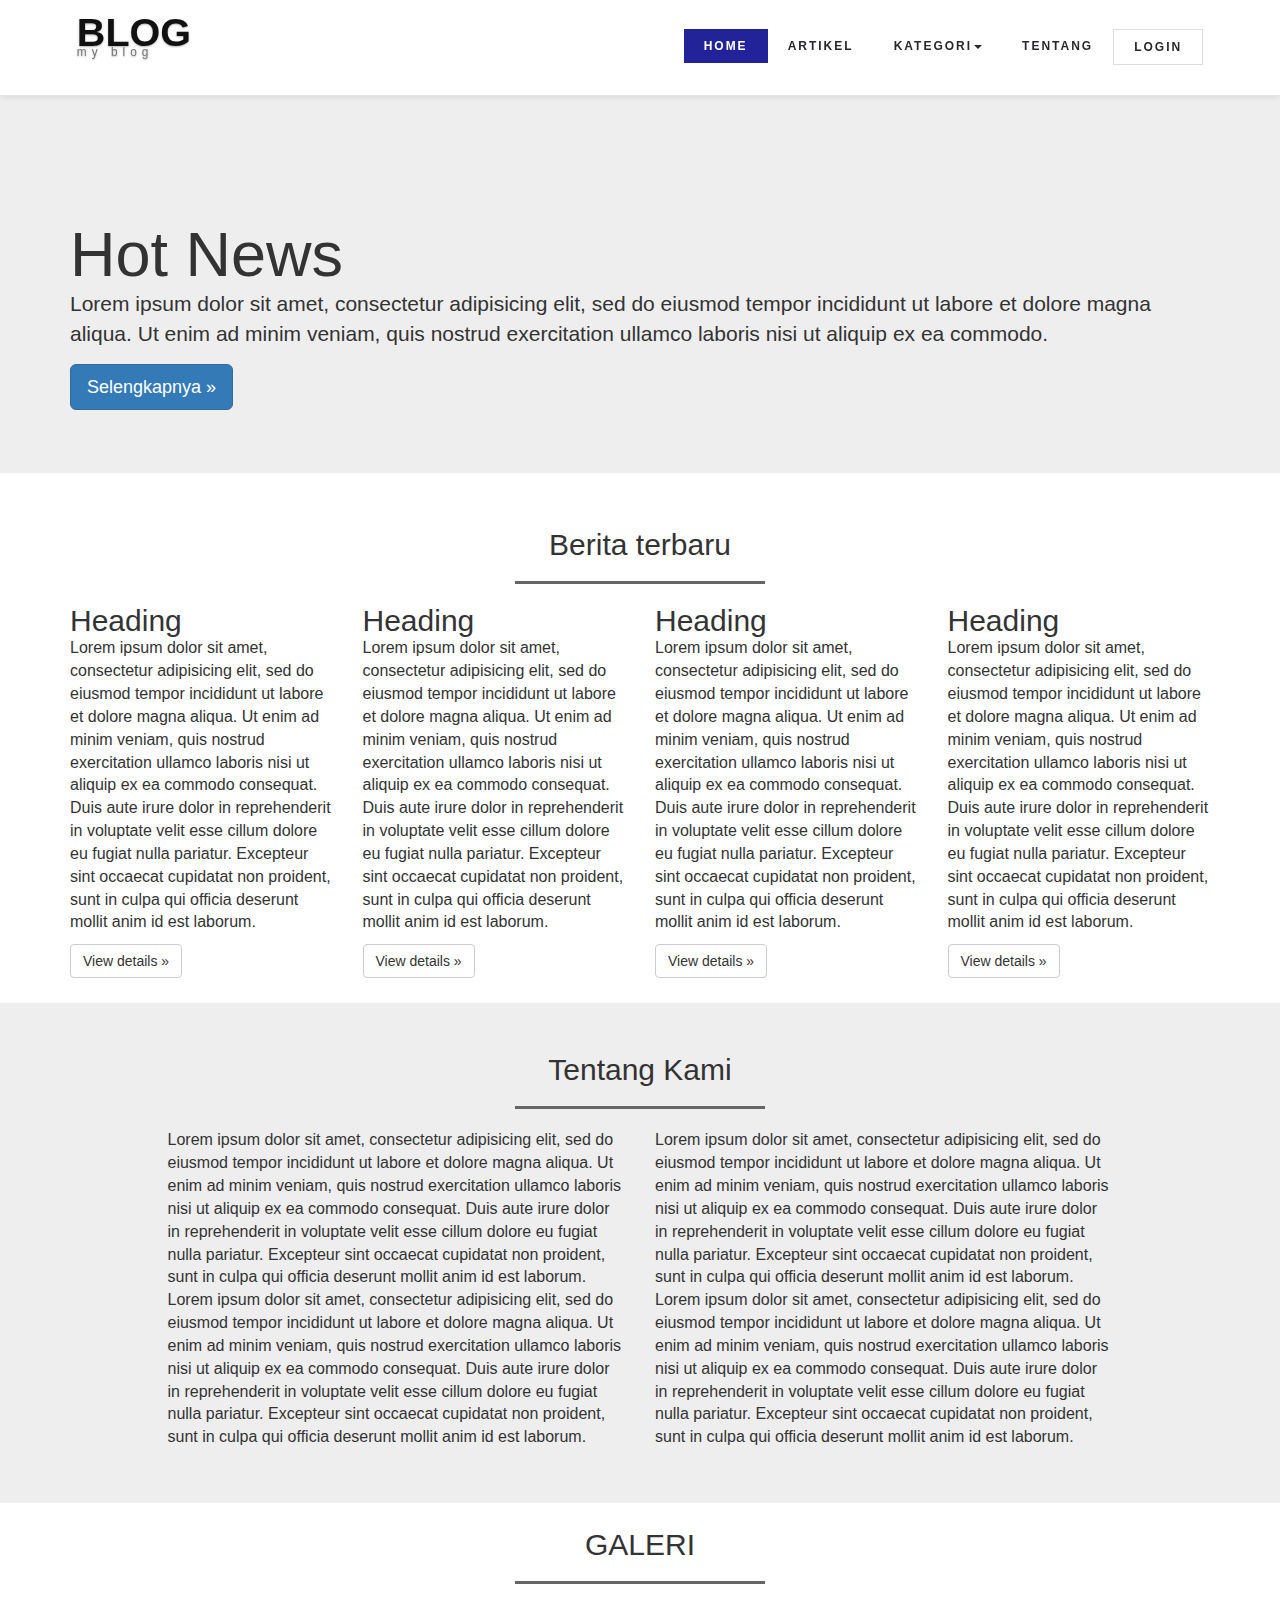
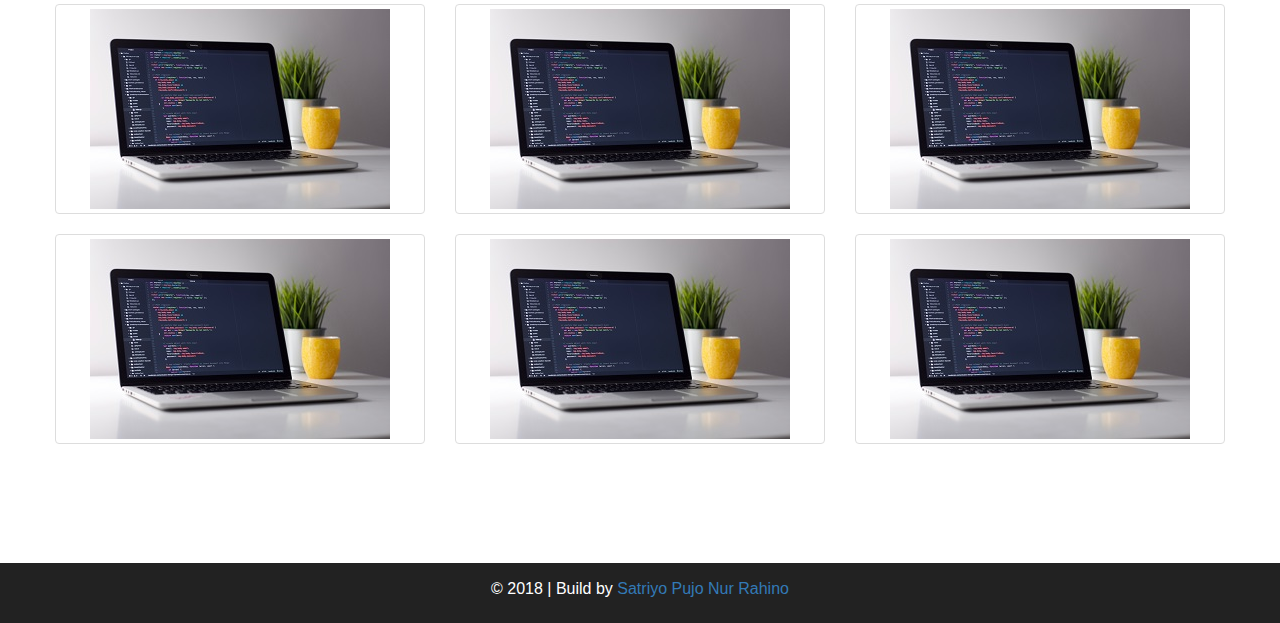
<file: index.html>
<!DOCTYPE html>
<html lang="en">
  <head>
    <meta charset="utf-8">
    <meta http-equiv="X-UA-Compatible" content="IE=edge">
    <meta name="viewport" content="width=device-width, initial-scale=1">
    <!-- The above 3 meta tags *must* come first in the head; any other head content must come *after* these tags -->
    <title>My blogs</title>

    <!-- Bootstrap -->
    <link href="assets/css/bootstrap.min.css" rel="stylesheet">
    <link href="assets/css/style.css" rel="stylesheet">
    <link href="assets/css/jumbotron.css" rel="stylesheet">

    <!-- HTML5 shim and Respond.js for IE8 support of HTML5 elements and media queries -->
    <!-- WARNING: Respond.js doesn't work if you view the page via file:// -->
    <!--[if lt IE 9]>
      <script src="https://oss.maxcdn.com/html5shiv/3.7.3/html5shiv.min.js"></script>
      <script src="https://oss.maxcdn.com/respond/1.4.2/respond.min.js"></script>
    <![endif]-->
  </head>
  <body>



<!-- navigasi -->
		<nav class="navbar navbar-default navbar-fixed-top">
			<div class="nav_top_fx_w3ls_agileinfo">
				<div class="navbar-header">
					<button type="button" class="navbar-toggle collapsed" data-toggle="collapse" data-target="#navbar" aria-expanded="false"
					    aria-controls="navbar">
            <span class="sr-only">Toggle navigation</span>
            <span class="icon-bar"></span>
            <span class="icon-bar"></span>
            <span class="icon-bar"></span>
          </button>
					<div class="logo-w3layouts-agileits">
						<h1> <a class="navbar-brand" href="index.html">BLOG <span class="desc">my blog</span></a></h1>
					</div>
				</div>
				<div id="navbar" class="navbar-collapse collapse">
					<div class="nav_right_top">
						<ul class="nav navbar-nav navbar-right">
							<li><a class="request" href="login.html">Login</a></li>
						</ul>
						<ul class="nav navbar-nav">
							<li class="active"><a href="index.html">Home</a></li>
							<li><a href="berita.html">Artikel</a></li>
							<li class="dropdown">
								<a href="#" class="dropdown-toggle" data-toggle="dropdown" role="button" aria-haspopup="true" aria-expanded="false">kategori<span class="caret"></span></a>
								<ul class="dropdown-menu">
									<li><a href="portfolio.html">Web</a></li>
									<li><a href="404.html">Android</a></li>
								</ul>
							</li>
							<li><a href="about.html">Tentang</a></li>
						</ul>
					</div>
				</div>
			</div>
		</nav>
<!-- akhir navigasi-->



<!-- jumbotron -->
    <div class="jumbotron">
      <div class="container">
        <h1>Hot News</h1>
        <p>Lorem ipsum dolor sit amet, consectetur adipisicing elit, sed do eiusmod
        tempor incididunt ut labore et dolore magna aliqua. Ut enim ad minim veniam,
        quis nostrud exercitation ullamco laboris nisi ut aliquip ex ea commodo.</p>
        <p><a class="btn btn-primary btn-lg" href="#" role="button">Selengkapnya &raquo;</a></p>
      </div>
    </div>
<!-- Akhir jumbotron -->

<!-- Pintasan Berita -->
	<section class="berita" id="berita">
	    <div class="container">
	      <div class="row">
	      	<div class="col-sm-12">
      				<h2 class="text-center">Berita terbaru</h2>
      				<hr>
      		</div>
	        <div class="col-sm-3">
	          <h2>Heading</h2>
	          <p>Lorem ipsum dolor sit amet, consectetur adipisicing elit, sed do eiusmod
	          tempor incididunt ut labore et dolore magna aliqua. Ut enim ad minim veniam,
	          quis nostrud exercitation ullamco laboris nisi ut aliquip ex ea commodo
	          consequat. Duis aute irure dolor in reprehenderit in voluptate velit esse
	          cillum dolore eu fugiat nulla pariatur. Excepteur sint occaecat cupidatat non
	          proident, sunt in culpa qui officia deserunt mollit anim id est laborum. </p>
	          <p><a class="btn btn-default" href="#" role="button">View details &raquo;</a></p>
	        </div>
	        <div class="col-sm-3">
	          <h2>Heading</h2>
	          <p>Lorem ipsum dolor sit amet, consectetur adipisicing elit, sed do eiusmod
	          tempor incididunt ut labore et dolore magna aliqua. Ut enim ad minim veniam,
	          quis nostrud exercitation ullamco laboris nisi ut aliquip ex ea commodo
	          consequat. Duis aute irure dolor in reprehenderit in voluptate velit esse
	          cillum dolore eu fugiat nulla pariatur. Excepteur sint occaecat cupidatat non
	          proident, sunt in culpa qui officia deserunt mollit anim id est laborum.</p>
	          <p><a class="btn btn-default" href="#" role="button">View details &raquo;</a></p>
	       </div>
	        <div class="col-sm-3">
	          <h2>Heading</h2>
	          <p>Lorem ipsum dolor sit amet, consectetur adipisicing elit, sed do eiusmod
	          tempor incididunt ut labore et dolore magna aliqua. Ut enim ad minim veniam,
	          quis nostrud exercitation ullamco laboris nisi ut aliquip ex ea commodo
	          consequat. Duis aute irure dolor in reprehenderit in voluptate velit esse
	          cillum dolore eu fugiat nulla pariatur. Excepteur sint occaecat cupidatat non
	          proident, sunt in culpa qui officia deserunt mollit anim id est laborum.</p>
	          <p><a class="btn btn-default" href="#" role="button">View details &raquo;</a></p>
	        </div>
	         <div class="col-sm-3">
	          <h2>Heading</h2>
	          <p>Lorem ipsum dolor sit amet, consectetur adipisicing elit, sed do eiusmod
	          tempor incididunt ut labore et dolore magna aliqua. Ut enim ad minim veniam,
	          quis nostrud exercitation ullamco laboris nisi ut aliquip ex ea commodo
	          consequat. Duis aute irure dolor in reprehenderit in voluptate velit esse
	          cillum dolore eu fugiat nulla pariatur. Excepteur sint occaecat cupidatat non
	          proident, sunt in culpa qui officia deserunt mollit anim id est laborum. </p>
	          <p><a class="btn btn-default" href="#" role="button">View details &raquo;</a></p>
	        </div>
	      </div>
      </section>
<!-- Akhir Pintasan berita -->

<!-- About -->
      <section class="about" id="about">
      	<div class="container">
      		<div class="row">
      			<div class="col-sm-12">
      				<h2 class="text-center"> Tentang Kami</h2>
      				<hr>
      			</div>
      			<div class="col-sm-5 col-sm-offset-1">
      				Lorem ipsum dolor sit amet, consectetur adipisicing elit, sed do eiusmod
      				tempor incididunt ut labore et dolore magna aliqua. Ut enim ad minim veniam,
      				quis nostrud exercitation ullamco laboris nisi ut aliquip ex ea commodo
      				consequat. Duis aute irure dolor in reprehenderit in voluptate velit esse
      				cillum dolore eu fugiat nulla pariatur. Excepteur sint occaecat cupidatat non
      				proident, sunt in culpa qui officia deserunt mollit anim id est laborum.
      				Lorem ipsum dolor sit amet, consectetur adipisicing elit, sed do eiusmod
      				tempor incididunt ut labore et dolore magna aliqua. Ut enim ad minim veniam,
      				quis nostrud exercitation ullamco laboris nisi ut aliquip ex ea commodo
      				consequat. Duis aute irure dolor in reprehenderit in voluptate velit esse
      				cillum dolore eu fugiat nulla pariatur. Excepteur sint occaecat cupidatat non
      				proident, sunt in culpa qui officia deserunt mollit anim id est laborum.
      			</div>
      			<div class="col-sm-5">
      				Lorem ipsum dolor sit amet, consectetur adipisicing elit, sed do eiusmod
      				tempor incididunt ut labore et dolore magna aliqua. Ut enim ad minim veniam,
      				quis nostrud exercitation ullamco laboris nisi ut aliquip ex ea commodo
      				consequat. Duis aute irure dolor in reprehenderit in voluptate velit esse
      				cillum dolore eu fugiat nulla pariatur. Excepteur sint occaecat cupidatat non
      				proident, sunt in culpa qui officia deserunt mollit anim id est laborum.
      				Lorem ipsum dolor sit amet, consectetur adipisicing elit, sed do eiusmod
      				tempor incididunt ut labore et dolore magna aliqua. Ut enim ad minim veniam,
      				quis nostrud exercitation ullamco laboris nisi ut aliquip ex ea commodo
      				consequat. Duis aute irure dolor in reprehenderit in voluptate velit esse
      				cillum dolore eu fugiat nulla pariatur. Excepteur sint occaecat cupidatat non
      				proident, sunt in culpa qui officia deserunt mollit anim id est laborum.
      			</div>
      		</div>
      	</div>
      </section>
      <!-- akhir about -->


      <!-- thumnails galeri -->
      <section class="galeri" id="galeri">
      	<div class="container">
      		<div class="row">
      			<div class="col-sm-12">
      				<h2 class="text-center">GALERI</h2>
      				<hr>
      			</div>
      			<div class="row">
				  <div class="col-sm-4">
				    <a href="#" class="thumbnail">
				      <img src="assets/img/img1.jpg" alt="...">
				    </a>
				  </div>
				  <div class="col-sm-4">
				    <a href="#" class="thumbnail">
				      <img src="assets/img/img1.jpg" alt="...">
				    </a>
				  </div>
				  <div class="col-sm-4">
				    <a href="#" class="thumbnail">
				      <img src="assets/img/img1.jpg" alt="...">
				    </a>
				  </div>
				  <div class="col-sm-4">
				    <a href="#" class="thumbnail">
				      <img src="assets/img/img1.jpg" alt="...">
				    </a>
				  </div>
				  <div class="col-sm-4">
				    <a href="#" class="thumbnail">
				      <img src="assets/img/img1.jpg" alt="...">
				    </a>
				  </div>
				  <div class="col-sm-4">
				    <a href="#" class="thumbnail">
				      <img src="assets/img/img1.jpg" alt="...">
				    </a>
				  </div>
				 </div>
      		</div>
      	</div>
      </section>
      <!-- akhir thumnails galeri -->

      <!-- footer -->
      <footer>
      	<div class="container text-center">
      		<div class="row">
      			<div class="col-sm-12">
      				<p>&copy; 2018 | Build by <a href=""> Satriyo Pujo Nur Rahino </a></p>
      			</div>
      		</div>
      	</div>
      </footer>
      <!-- akhir footer -->

    <!-- jQuery (necessary for Bootstrap's JavaScript plugins) -->
    <script src="assets/js/jquery-3.3.1.min.js"></script>
    <!-- Include all compiled plugins (below), or include individual files as needed -->
    <script src="assets/js/bootstrap.min.js"></script>
  </body>
</html>
</file>
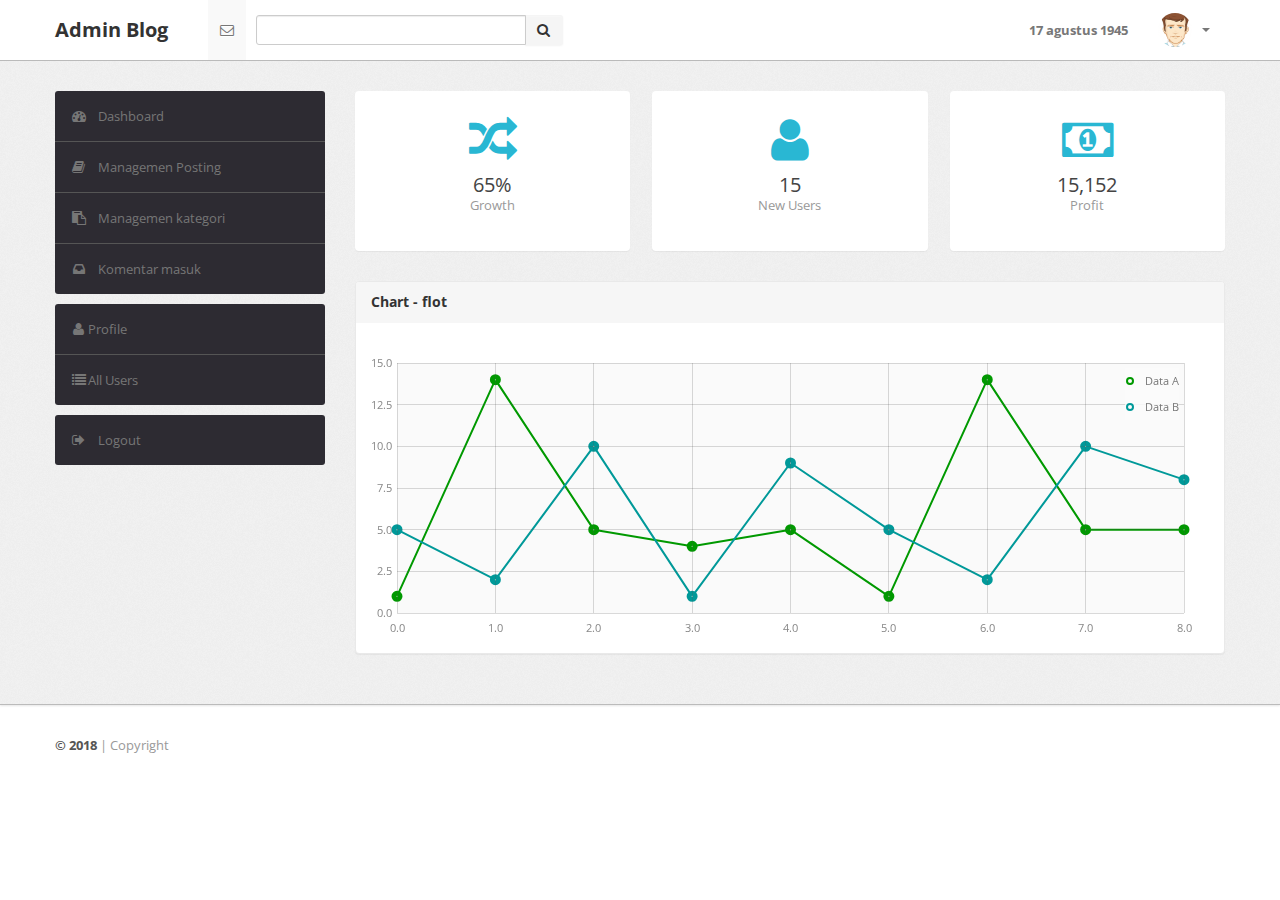
<file: admin/index.html>
﻿<!DOCTYPE html>
<html lang="en">
<head>
    <head>
        <meta http-equiv="Content-Type" content="text/html; charset=utf-8" />
        <meta name="viewport" content="width=device-width, initial-scale=1.0">
        <title>Admin</title>
        <link type="text/css" href="../admin/bootstrap/css/bootstrap.min.css" rel="stylesheet">
        <link type="text/css" href="../admin/bootstrap/css/bootstrap-responsive.min.css" rel="stylesheet">
        <link type="text/css" href="../admin/css/theme.css" rel="stylesheet">
        <link type="text/css" href="../admin/images/icons/css/font-awesome.css" rel="stylesheet">
        <link type="text/css" href='http://fonts.googleapis.com/css?family=Open+Sans:400italic,600italic,400,600'
            rel='stylesheet'>
    </head>
    <body>

        <!-- navigasi -->
        <div class="navbar navbar-fixed-top">
            <div class="navbar-inner">
                <div class="container">
                    <a class="btn btn-navbar" data-toggle="collapse" data-target=".navbar-inverse-collapse">
                        <i class="icon-reorder shaded"></i></a><a class="brand" href="index.html">Admin Blog </a>
                    <div class="nav-collapse collapse navbar-inverse-collapse">
                        <ul class="nav nav-icons">
                            <li class="active"><a href="#"><i class="icon-envelope"></i></a></li>
                        </ul>
                        <form class="navbar-search pull-left input-append" action="#">
                        <input type="text" class="span3">
                        <button class="btn" type="button">
                            <i class="icon-search"></i>
                        </button>
                        </form>
                        <ul class="nav pull-right">
                            <li><a href="#">17 agustus 1945 </a></li>
                            <li class="nav-user dropdown"><a href="#" class="dropdown-toggle" data-toggle="dropdown">
                                <img src="images/user.png" class="nav-avatar" />
                                <b class="caret"></b></a>
                                <ul class="dropdown-menu">
                                    <li><a href="#">Your Profile</a></li>
                                    <li><a href="#">Edit Profile</a></li>
                                    <li><a href="#">Account Settings</a></li>
                                    <li class="divider"></li>
                                    <li><a href="#">Logout</a></li>
                                </ul>
                            </li>
                        </ul>
                    </div>
                </div>
            </div>
        </div>
        <!-- akhir navigasi -->

        <!-- sidebar -->
        <div class="wrapper">
            <div class="container">
                <div class="row">
                    <div class="span3">
                        <div class="sidebar">
                            <ul class="widget widget-menu unstyled">
                                <li class="active"><a href="index.html"><i class="menu-icon icon-dashboard"></i>Dashboard
                                </a></li>
                                <li><a href="posting.html"><i class="menu-icon icon-book"></i>Managemen Posting </a>
                                </li>
                                <li><a href="kategori.html"><i class="menu-icon icon-paste"></i>Managemen kategori</a></li>
                                <li><a href="komentar.html"><i class="menu-icon icon-inbox"></i>Komentar masuk</a></li>
                            </ul>

                            <ul class="widget widget-menu unstyled">
                                <li><a href="profile.html"><i class="icon-user"></i>Profile </a></li>
                                <li><a href="list.html"><i class="icon-list"></i>All Users </a></li>
                            </ul>
                            
                            <ul class="widget widget-menu unstyled">
                                <li><a href="#"><i class="menu-icon icon-signout"></i>Logout </a></li>
                            </ul>
                        </div>
                    </div>
        <!-- akhir sidebar -->


        <!-- widget -->
                    <div class="span9">
                        <div class="content">
                            <div class="btn-controls">
                                <div class="btn-box-row row-fluid">
                                    <a href="#" class="btn-box big span4"><i class=" icon-random"></i><b>65%</b>
                                        <p class="text-muted">
                                            Growth</p>
                                    </a><a href="#" class="btn-box big span4"><i class="icon-user"></i><b>15</b>
                                        <p class="text-muted">
                                            New Users</p>
                                    </a><a href="#" class="btn-box big span4"><i class="icon-money"></i><b>15,152</b>
                                        <p class="text-muted">
                                            Profit</p>
                                    </a>
                                </div>
                                 

                                <div class="module">
                                    <div class="module-head">
                                        <h3>
                                            Chart - flot</h3>
                                    </div>
                                    <div class="module-body">
                                        <div class="chart">
                                            <div id="placeholder" class="graph">
                                            </div>
                                        </div>
                                    </div>
                                </div>
                        
                            </div>
                            
                        </div>
                        
                    </div>
                    <!-- akhir widget -->
                </div>
            </div>
            <!--/.container-->
        </div>
        <!--/.wrapper-->
        <div class="footer">
            <div class="container">
                <b class="copyright">&copy; 2018 </b>| Copyright 
            </div>
        </div>
        <script src="scripts/jquery-1.9.1.min.js" type="text/javascript"></script>
        <script src="scripts/jquery-ui-1.10.1.custom.min.js" type="text/javascript"></script>
        <script src="bootstrap/js/bootstrap.min.js" type="text/javascript"></script>
        <script src="scripts/flot/jquery.flot.js" type="text/javascript"></script>
        <script src="scripts/flot/jquery.flot.resize.js" type="text/javascript"></script>
        <script src="scripts/datatables/jquery.dataTables.js" type="text/javascript"></script>
        <script src="scripts/common.js" type="text/javascript"></script>
      
    </body>
</file>
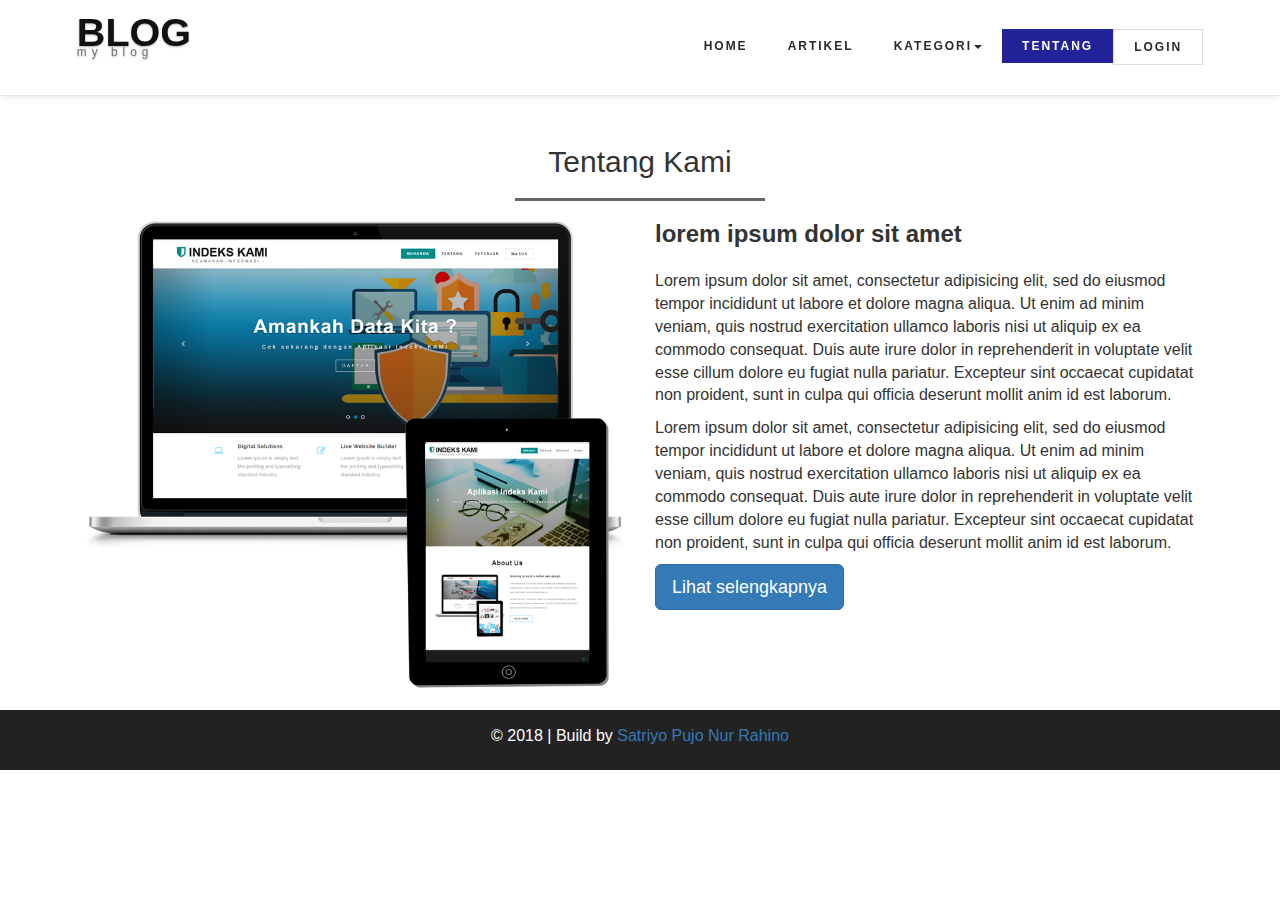
<file: about.html>
<!DOCTYPE html>
<html lang="en">
  <head>
    <meta charset="utf-8">
    <meta http-equiv="X-UA-Compatible" content="IE=edge">
    <meta name="viewport" content="width=device-width, initial-scale=1">
    <!-- The above 3 meta tags *must* come first in the head; any other head content must come *after* these tags -->
    <title>My blogs</title>

    <!-- Bootstrap -->
    <link href="assets/css/bootstrap.min.css" rel="stylesheet">
    <link href="assets/css/style.css" rel="stylesheet">
    <link href="assets/css/jumbotron.css" rel="stylesheet">

    <!-- HTML5 shim and Respond.js for IE8 support of HTML5 elements and media queries -->
    <!-- WARNING: Respond.js doesn't work if you view the page via file:// -->
    <!--[if lt IE 9]>
      <script src="https://oss.maxcdn.com/html5shiv/3.7.3/html5shiv.min.js"></script>
      <script src="https://oss.maxcdn.com/respond/1.4.2/respond.min.js"></script>
    <![endif]-->
  </head>
  <body>

<!-- navigasi -->
		<nav class="navbar navbar-default navbar-fixed-top">
			<div class="nav_top_fx_w3ls_agileinfo">
				<div class="navbar-header">
					<button type="button" class="navbar-toggle collapsed" data-toggle="collapse" data-target="#navbar" aria-expanded="false"
					    aria-controls="navbar">
            <span class="sr-only">Toggle navigation</span>
            <span class="icon-bar"></span>
            <span class="icon-bar"></span>
            <span class="icon-bar"></span>
          </button>
					<div class="logo-w3layouts-agileits">
						<h1> <a class="navbar-brand" href="index.html">BLOG <span class="desc">my blog</span></a></h1>
					</div>
				</div>
				<div id="navbar" class="navbar-collapse collapse">
					<div class="nav_right_top">
						<ul class="nav navbar-nav navbar-right">
							<li><a class="request" href="login.html">Login</a></li>
						</ul>
						<ul class="nav navbar-nav">
							<li><a href="index.html">Home</a></li>
							<li><a href="berita.html">Artikel</a></li>
							<li class="dropdown">
								<a href="#" class="dropdown-toggle" data-toggle="dropdown" role="button" aria-haspopup="true" aria-expanded="false">kategori<span class="caret"></span></a>
								<ul class="dropdown-menu">
									<li><a href="portfolio.html">Web</a></li>
									<li><a href="404.html">Android</a></li>
								</ul>
							</li>
							<li class="active"><a href="about.html">Tentang</a></li>
						</ul>
					</div>
				</div>	
			</div>
		</nav>
	<!-- akhir navigasi-->


	<!-- tentang -->
	<section class="tentang" id="tentang">
		<div class="container">
			<div class="banner_bottom">
				<h2 class="text-center">Tentang Kami</h2>
				<hr>
					<div class="inner_sec_info_wthree_agile">
						<div class="help_full">
							<div class="col-md-6 banner_bottom_grid help">
								<img src="assets/img/ab.png" alt=" " class="img-responsive">
							</div>
							<div class="col-md-6 banner_bottom_left">
								<h3><b>lorem ipsum dolor sit amet</b></h3><br>
								<p>Lorem ipsum dolor sit amet, consectetur adipisicing elit, sed do eiusmod
								tempor incididunt ut labore et dolore magna aliqua. Ut enim ad minim veniam,
								quis nostrud exercitation ullamco laboris nisi ut aliquip ex ea commodo
								consequat. Duis aute irure dolor in reprehenderit in voluptate velit esse
								cillum dolore eu fugiat nulla pariatur. Excepteur sint occaecat cupidatat non
								proident, sunt in culpa qui officia deserunt mollit anim id est laborum.</p>
								<p>Lorem ipsum dolor sit amet, consectetur adipisicing elit, sed do eiusmod
								tempor incididunt ut labore et dolore magna aliqua. Ut enim ad minim veniam,
								quis nostrud exercitation ullamco laboris nisi ut aliquip ex ea commodo
								consequat. Duis aute irure dolor in reprehenderit in voluptate velit esse
								cillum dolore eu fugiat nulla pariatur. Excepteur sint occaecat cupidatat non
								proident, sunt in culpa qui officia deserunt mollit anim id est laborum.</p>
								<div class="ab_button">
									<a class="btn btn-primary btn-lg hvr-underline-from-left" href="indekskami.000webhostapp.com" role="button">Lihat selengkapnya </a>
								</div>
							</div>
							<div class="clearfix"></div>
						</div>
					</div>
				</div>
			</div>
		</section>
	<!--  akhir tentang -->

	<!-- widget -->
	

		</div>
	</section>
	<!-- akhir widget -->

  
    <!-- footer -->
      <footer>
      	<div class="container text-center">
      		<div class="row">
      			<div class="col-sm-12">
      				<p>&copy; 2018 | Build by <a href=""> Satriyo Pujo Nur Rahino </a></p>
      			</div>
      		</div>
      	</div>
      </footer>
    <!-- akhir footer -->

    <!-- jQuery (necessary for Bootstrap's JavaScript plugins) -->
    <script src="assets/js/jquery-3.3.1.min.js"></script>
    <!-- Include all compiled plugins (below), or include individual files as needed -->
    <script src="assets/js/bootstrap.min.js"></script>
  </body>
</html>
</file>
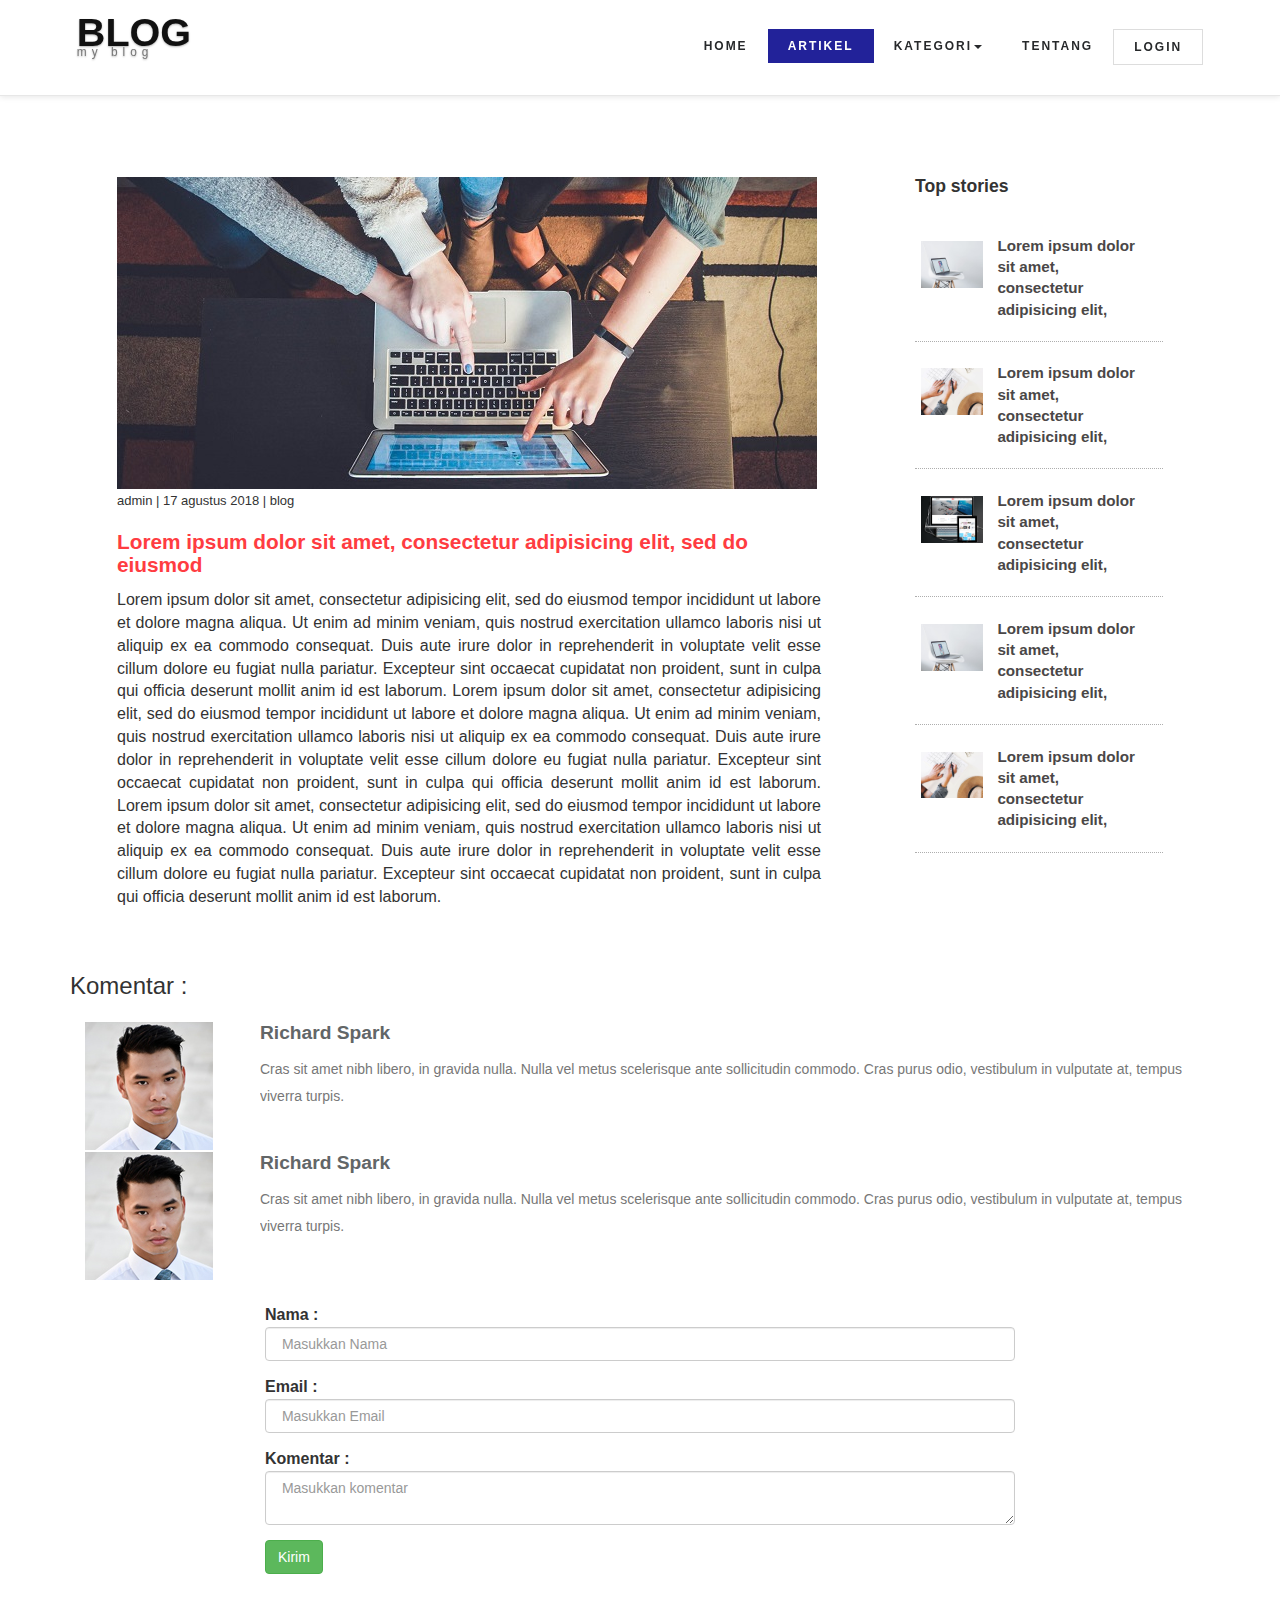
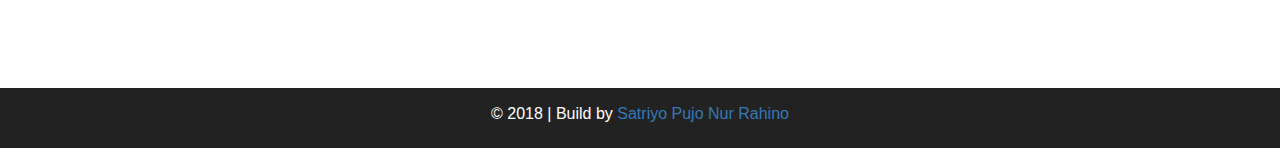
<file: berita.html>
<!DOCTYPE html>
<html lang="en">
  <head>
    <meta charset="utf-8">
    <meta http-equiv="X-UA-Compatible" content="IE=edge">
    <meta name="viewport" content="width=device-width, initial-scale=1">
    <!-- The above 3 meta tags *must* come first in the head; any other head content must come *after* these tags -->
    <title>My blogs</title>

    <!-- Bootstrap -->
    <link href="assets/css/bootstrap.min.css" rel="stylesheet">
    <link href="assets/css/style.css" rel="stylesheet">
    <link href="assets/css/jumbotron.css" rel="stylesheet">

    <!-- HTML5 shim and Respond.js for IE8 support of HTML5 elements and media queries -->
    <!-- WARNING: Respond.js doesn't work if you view the page via file:// -->
    <!--[if lt IE 9]>
      <script src="https://oss.maxcdn.com/html5shiv/3.7.3/html5shiv.min.js"></script>
      <script src="https://oss.maxcdn.com/respond/1.4.2/respond.min.js"></script>
    <![endif]-->
  </head>
  <body>



<!-- navigasi -->
		<nav class="navbar navbar-default navbar-fixed-top">
			<div class="nav_top_fx_w3ls_agileinfo">
				<div class="navbar-header">
					<button type="button" class="navbar-toggle collapsed" data-toggle="collapse" data-target="#navbar" aria-expanded="false"
					    aria-controls="navbar">
            <span class="sr-only">Toggle navigation</span>
            <span class="icon-bar"></span>
            <span class="icon-bar"></span>
            <span class="icon-bar"></span>
          </button>
					<div class="logo-w3layouts-agileits">
						<h1> <a class="navbar-brand" href="index.html">BLOG <span class="desc">my blog</span></a></h1>
					</div>
				</div>
				<div id="navbar" class="navbar-collapse collapse">
					<div class="nav_right_top">
						<ul class="nav navbar-nav navbar-right">
							<li><a class="request" href="login.html">Login</a></li>
						</ul>
						<ul class="nav navbar-nav">
							<li><a href="index.html">Home</a></li>
							<li class="active"><a href="berita.html">Artikel</a></li>
							<li class="dropdown">
								<a href="#" class="dropdown-toggle" data-toggle="dropdown" role="button" aria-haspopup="true" aria-expanded="false">kategori<span class="caret"></span></a>
								<ul class="dropdown-menu">
									<li><a href="portfolio.html">Web</a></li>
									<li><a href="404.html">Android</a></li>
								</ul>
							</li>
							<li><a href="about.html">Tentang</a></li>
						</ul>
					</div>
				</div>	
			</div>
		</nav>
	<!-- akhir navigasi-->


	<!-- isi -->
<section class="berita">
		<div class="banner_bottom">
				<div class="container">
					<div class="col-md-9 technology-left">
						<div class="business">

							<div class=" blog-grid2">
								<img src="assets/img/banner22.jpg" class="img-responsive" alt="">
								<div class="keterangan">
									<h4> admin | 17 agustus 2018 | blog</h4>
								</div>
									<div class="blog-text">
										<h5>Lorem ipsum dolor sit amet, consectetur adipisicing elit, sed do eiusmod</h5>
										
										<p align="justify">Lorem ipsum dolor sit amet, consectetur adipisicing elit, sed do eiusmod
										tempor incididunt ut labore et dolore magna aliqua. Ut enim ad minim veniam,
										quis nostrud exercitation ullamco laboris nisi ut aliquip ex ea commodo
										consequat. Duis aute irure dolor in reprehenderit in voluptate velit esse
										cillum dolore eu fugiat nulla pariatur. Excepteur sint occaecat cupidatat non
										proident, sunt in culpa qui officia deserunt mollit anim id est laborum.

										Lorem ipsum dolor sit amet, consectetur adipisicing elit, sed do eiusmod
										tempor incididunt ut labore et dolore magna aliqua. Ut enim ad minim veniam,
										quis nostrud exercitation ullamco laboris nisi ut aliquip ex ea commodo
										consequat. Duis aute irure dolor in reprehenderit in voluptate velit esse
										cillum dolore eu fugiat nulla pariatur. Excepteur sint occaecat cupidatat non
										proident, sunt in culpa qui officia deserunt mollit anim id est laborum.
										Lorem ipsum dolor sit amet, consectetur adipisicing elit, sed do eiusmod
										tempor incididunt ut labore et dolore magna aliqua. Ut enim ad minim veniam,
										quis nostrud exercitation ullamco laboris nisi ut aliquip ex ea commodo
										consequat. Duis aute irure dolor in reprehenderit in voluptate velit esse
										cillum dolore eu fugiat nulla pariatur. Excepteur sint occaecat cupidatat non
										proident, sunt in culpa qui officia deserunt mollit anim id est laborum.

										</p>
									</div>
							</div>
						</div>
					</div>

	<!-- akhir isi -->


	<!-- nav kanan -->
			<div class="col-md-3 technology-right-1">
				
				<div class="blo-top1">
					<div class="tech-btm">
						<h4>Top stories </h4>
						<div class="blog-grids">
							<div class="blog-grid-left">
								<a href="single.html"><img src="assets/img/g1.jpg" class="img-responsive" alt=""/></a>
							</div>
							<div class="blog-grid-right">

								<h5><a href="single.html">Lorem ipsum dolor sit amet, consectetur adipisicing elit,</a> </h5>
							</div>
							<div class="clearfix"> </div>
						</div>
						<div class="blog-grids">
							<div class="blog-grid-left">
								<a href="single.html"><img src="assets/img/g2.jpg" class="img-responsive" alt=""/></a>
							</div>
							<div class="blog-grid-right">

								<h5><a href="single.html">Lorem ipsum dolor sit amet, consectetur adipisicing elit,</a> </h5>
							</div>
							<div class="clearfix"> </div>
						</div>
						<div class="blog-grids">
							<div class="blog-grid-left">
								<a href="single.html"><img src="assets/img/g3.jpg" class="img-responsive" alt=""/></a>
							</div>
							<div class="blog-grid-right">

								<h5><a href="single.html">Lorem ipsum dolor sit amet, consectetur adipisicing elit,</a> </h5>
							</div>
							<div class="clearfix"> </div>
						</div>
						<div class="blog-grids">
							<div class="blog-grid-left">
								<a href="single.html"><img src="assets/img/g1.jpg" class="img-responsive" alt=""/></a>
							</div>
							<div class="blog-grid-right">

								<h5><a href="single.html">Lorem ipsum dolor sit amet, consectetur adipisicing elit,</a> </h5>
							</div>
							<div class="clearfix"> </div>
						</div>
						<div class="blog-grids">
							<div class="blog-grid-left">
								<a href="single.html"><img src="assets/img/g2.jpg" class="img-responsive" alt=""/></a>
							</div>
							<div class="blog-grid-right">

								<h5><a href="single.html">Lorem ipsum dolor sit amet, consectetur adipisicing elit,</a> </h5>
							</div>
							<div class="clearfix"> </div>
						</div>
						
						
					</div>
				</div>
		</div>
	</div>
	<!-- akhir nav kanan -->
</section>



<section class="komentar">
	<div class="container">
		<div class="row">
			<div class=" col-sm-12">
				<h3>Komentar :</h3>
				<br>
					<div class="col-sm-2">
						<a href="#">
							<img src="assets/img/o1.jpg" alt="">
					    </a>
					</div>
					<div class="media-body">
							<h6 class="media-heading">Richard Spark</h6>
							<p>Cras sit amet nibh libero, in gravida nulla. Nulla vel metus scelerisque ante sollicitudin commodo. Cras purus odio,
							vestibulum in vulputate at, tempus viverra turpis.
							</p>
					</div>


					<div class="col-sm-2">
						<a href="#">
							<img src="assets/img/o1.jpg" alt="">
					    </a>
					</div>
					<div class="media-body">
							<h6 class="media-heading">Richard Spark</h6>
							<p>Cras sit amet nibh libero, in gravida nulla. Nulla vel metus scelerisque ante sollicitudin commodo. Cras purus odio,
							vestibulum in vulputate at, tempus viverra turpis.
							</p>
					</div>
					<br>
			</div>						
		</div>
	
		<div class="row">
			<div class="col-sm-8 col-sm-offset-2 ">
				<form>
					<div class="form-group">
						<label for="nama">Nama :</label>
						<input type="text" id="nama" class="form-control" placeholder=" Masukkan Nama">
					</div>
					<div class="form-group">
						<label for="Email">Email :</label>
						<input type="Email" id="Email" class="form-control" placeholder=" Masukkan Email">
					</div>
					<div class="form-group">
						<label for="Email">Komentar :</label>
						<textarea class="form-control" placeholder=" Masukkan komentar"></textarea>
					</div>
					<input class="btn btn-success" type="submit" value="Kirim">
				</form>
			</div>
		</div>
	</section>
  
    <!-- footer -->
      <footer>
      	<div class="container text-center">
      		<div class="row">
      			<div class="col-sm-12">
      				<p>&copy; 2018 | Build by <a href=""> Satriyo Pujo Nur Rahino </a></p>
      			</div>
      		</div>
      	</div>
      </footer>
    <!-- akhir footer -->

    <!-- jQuery (necessary for Bootstrap's JavaScript plugins) -->
    <script src="assets/js/jquery-3.3.1.min.js"></script>
    <!-- Include all compiled plugins (below), or include individual files as needed -->
    <script src="assets/js/bootstrap.min.js"></script>
  </body>
</html>
</file>
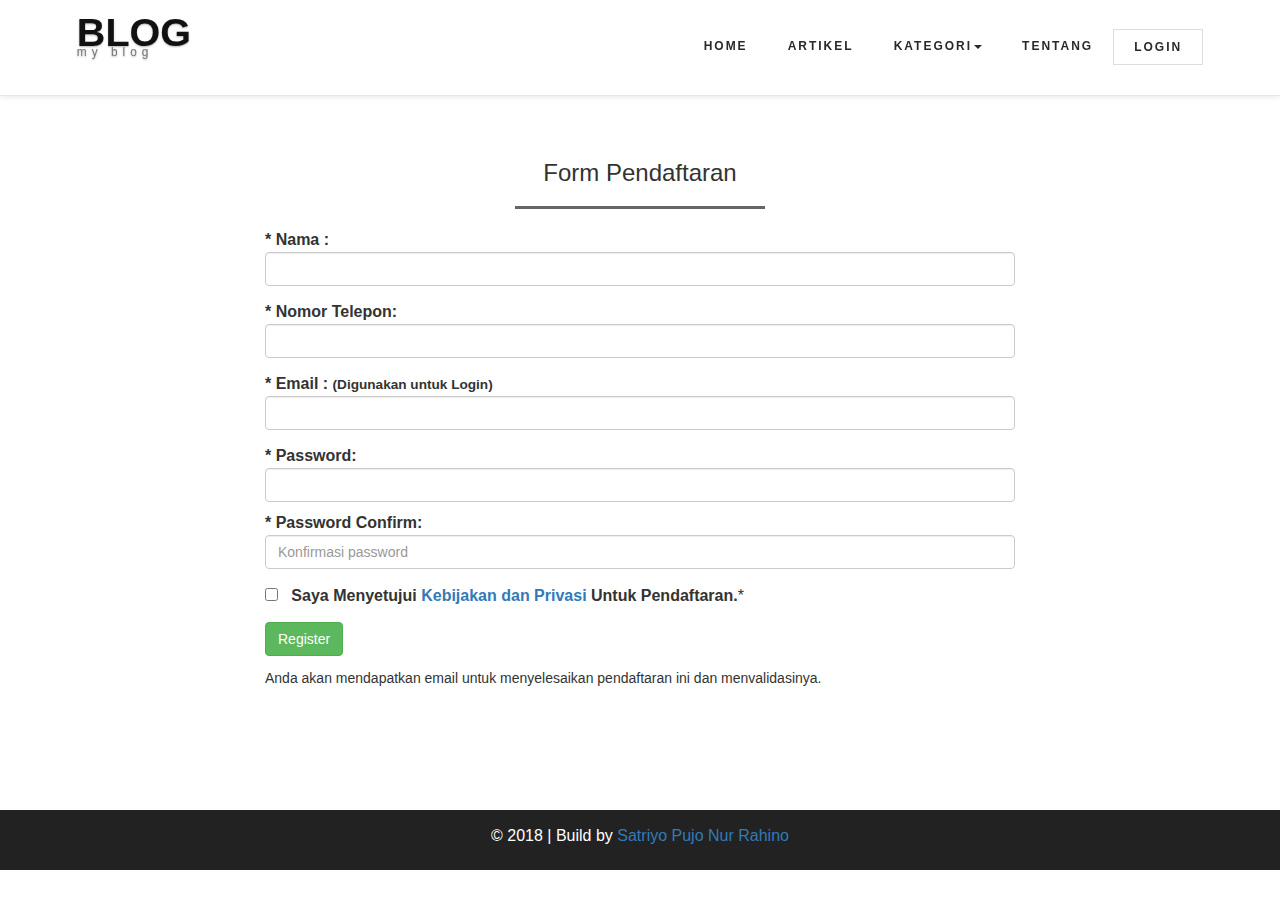
<file: register.html>
<!DOCTYPE html>
<html lang="en">
  <head>
    <meta charset="utf-8">
    <meta http-equiv="X-UA-Compatible" content="IE=edge">
    <meta name="viewport" content="width=device-width, initial-scale=1">
    <!-- The above 3 meta tags *must* come first in the head; any other head content must come *after* these tags -->
    <title>My blogs</title>

    <!-- Bootstrap -->
    <link href="assets/css/bootstrap.min.css" rel="stylesheet">
    <link href="assets/css/style.css" rel="stylesheet">
    <link href="assets/css/jumbotron.css" rel="stylesheet">

    <!-- HTML5 shim and Respond.js for IE8 support of HTML5 elements and media queries -->
    <!-- WARNING: Respond.js doesn't work if you view the page via file:// -->
    <!--[if lt IE 9]>
      <script src="https://oss.maxcdn.com/html5shiv/3.7.3/html5shiv.min.js"></script>
      <script src="https://oss.maxcdn.com/respond/1.4.2/respond.min.js"></script>
    <![endif]-->
  </head>
  <body>



<!-- navigasi -->
		<nav class="navbar navbar-default navbar-fixed-top">
			<div class="nav_top_fx_w3ls_agileinfo">
				<div class="navbar-header">
					<button type="button" class="navbar-toggle collapsed" data-toggle="collapse" data-target="#navbar" aria-expanded="false"
					    aria-controls="navbar">
            <span class="sr-only">Toggle navigation</span>
            <span class="icon-bar"></span>
            <span class="icon-bar"></span>
            <span class="icon-bar"></span>
          </button>
					<div class="logo-w3layouts-agileits">
						<h1> <a class="navbar-brand" href="index.html">BLOG <span class="desc">my blog</span></a></h1>
					</div>
				</div>
				<div id="navbar" class="navbar-collapse collapse">
					<div class="nav_right_top">
						<ul class="nav navbar-nav navbar-right">
							<li><a class="request" href="login.html">Login</a></li>
						</ul>
						<ul class="nav navbar-nav">
							<li><a href="index.html">Home</a></li>
							<li><a href="berita.html">Artikel</a></li>
							<li class="dropdown">
								<a href="#" class="dropdown-toggle" data-toggle="dropdown" role="button" aria-haspopup="true" aria-expanded="false">kategori<span class="caret"></span></a>
								<ul class="dropdown-menu">
									<li><a href="portfolio.html">Web</a></li>
									<li><a href="404.html">Android</a></li>
								</ul>
							</li>
							<li><a href="about.html">Tentang</a></li>
						</ul>
					</div>
				</div>	
			</div>
		</nav>
	<!-- akhir navigasi-->



	<!-- form -->
	<!-- /inner_content -->
	<div class="register">
		<div class="container">
			<div class="row">
        		<div class="col-sm-8 col-sm-offset-2 ">
  
		            <form action="" method="post" role="form" id="fileForm">

		            <div class="text-center">
						<h3>Form Pendaftaran</h3>
						<hr>
					</div>
				
					<div class="form-group">    
		                    <label for="instansi"><span class="req">* </span> Nama : </label>
		                    <input class="form-control" type="text" name="instansi" required /> 
		                    <div id="errFirst"></div>    
		            </div>          

		            <div class="form-group">
		                    <label for="phonenumber"><span class="req">* </span> Nomor Telepon: </label>
		                    <input required type="text" name="telp" id="phone" class="form-control phone" maxlength="12" onkeyup="validatephone(this);" > 
		            </div>

		            <div class="form-group">
		                    <label for="email"><span class="req">* </span> Email : <small> (Digunakan untuk Login) </small></label> 
		                     <input type="email" name="email" id="email" class="form-control" onchange="email_validate(this.value);"/>  
		                     <span id="email_result"></span> 
		            </div>
	           
		            <div class="form-group">
		                <label for="password"><span class="req">* </span> Password: </label>
		                    <input required name="password" type="password" class="form-control inputpass" minlength="4" maxlength="30"  id="pass1" /> </p>

		                <label for="password"><span class="req">* </span> Password Confirm: </label>
		                    <input required name="password" type="password" class="form-control inputpass" minlength="4" maxlength="30" placeholder="Konfirmasi password"  id="pass2" onkeyup="checkPass(); return false;" />
		                        <span id="confirmMessage" class="confirmMessage"></span>
		            </div>
	            

		            <div class="form-group">
		            
		                <input type="hidden" value="" name="dateregistered">
		                <input type="hidden" value="0" name="activate" />

		                <input type="checkbox" required name="terms" onchange="this.setCustomValidity(validity.valueMissing ? 'Please indicate that you accept the Terms and Conditions' : '');" id="field_terms">   <label for="terms">Saya Menyetujui <a href="terms.php" title="You may read our terms and conditions by clicking on this link">Kebijakan dan Privasi</a> Untuk Pendaftaran.</label><span class="req">* </span>
		            </div>

		            <div class="form-group">
		                <input class="btn btn-success" type="submit" name="submit_reg" value="Register">
		            </div>
	                      <h5>Anda akan mendapatkan email untuk menyelesaikan pendaftaran ini dan menvalidasinya. </h5>	 

	            </form>
      
        	</div>
		  </div>
		</div>
	</div>
	<!-- akhir form -->
	

  
    <!-- footer -->
      <footer>
      	<div class="container text-center">
      		<div class="row">
      			<div class="col-sm-12">
      				<p>&copy; 2018 | Build by <a href=""> Satriyo Pujo Nur Rahino </a></p>
      			</div>
      		</div>
      	</div>
      </footer>
    <!-- akhir footer -->

    <!-- jQuery (necessary for Bootstrap's JavaScript plugins) -->
    <script src="assets/js/jquery-3.3.1.min.js"></script>
    <!-- Include all compiled plugins (below), or include individual files as needed -->
    <script src="assets/js/bootstrap.min.js"></script>

    <script type="text/javascript">
    function checkPass()
      {
          //Store the password field objects into variables ...
          var pass1 = document.getElementById('pass1');
          var pass2 = document.getElementById('pass2');
          //Store the Confimation Message Object ...
          var message = document.getElementById('confirmMessage');
          //Set the colors we will be using ...
          var goodColor = "#66cc66";
          var badColor = "#ff6666";
          //Compare the values in the password field 
          //and the confirmation field
          if(pass1.value == pass2.value){
              //The passwords match. 
              //Set the color to the good color and inform
              //the user that they have entered the correct password 
              pass2.style.backgroundColor = goodColor;
              message.style.color = goodColor;
              message.innerHTML = "Password benar"
          }else{
              //The passwords do not match.
              //Set the color to the bad color and
              //notify the user.
              pass2.style.backgroundColor = badColor;
              message.style.color = badColor;
              message.innerHTML = "Password tidak sama!"
          }
      } 

    function validatephone(phone) 
    {
        var maintainplus = '';
        var numval = phone.value
        if ( numval.charAt(0)=='+' )
        {
            var maintainplus = '';
        }
        curphonevar = numval.replace(/[\\A-Za-z!"£$%^&\,*+_={};:'@#~,.Š\/<>?|`¬\]\[]/g,'');
        phone.value = maintainplus + curphonevar;
        var maintainplus = '';
        phone.focus;
    }
    // validates text only
    function Validate(txt) {
        txt.value = txt.value.replace(/[^a-zA-Z-'\n\r.]+/g, '');
    }
    // validate email
    function email_validate(email)
    {
    var regMail = /^([_a-zA-Z0-9-]+)(\.[_a-zA-Z0-9-]+)*@([a-zA-Z0-9-]+\.)+([a-zA-Z]{2,3})$/;

        if(regMail.test(email) == false)
        {
        document.getElementById("status").innerHTML    = "<span class='warning'>Alamat Email Tidak Valid</span>";
        }
        else
        {
        document.getElementById("status").innerHTML = "<span class='valid'>Alamat Email Valid</span>";  
        }
    }

  </script>

  <script type="text/javascript">
            window.onload = function () {
                document.getElementById("pass1").onchange = validatePassword;
                document.getElementById("pass2").onchange = validatePassword;
            }
            function validatePassword(){
                var pass2=document.getElementById("pass2").value;
                var pass1=document.getElementById("pass1").value;
                if(pass1!=pass2)
                    document.getElementById("pass2").setCustomValidity("Password Tidak Sama, Coba Lagi");
                else
                    document.getElementById("pass2").setCustomValidity('');
            }
        </script>
  </body>
</html>
</file>
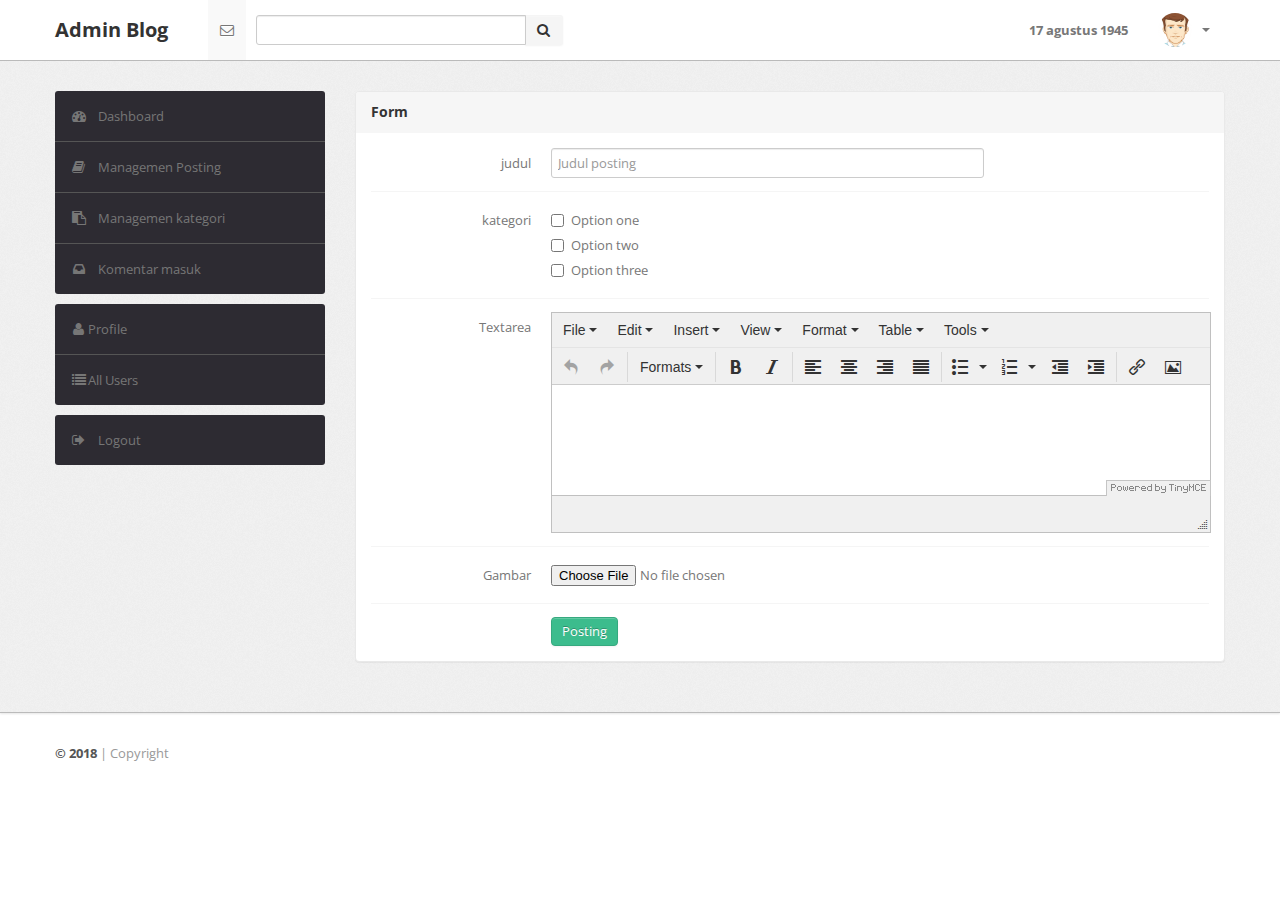
<file: admin/form.html>
<!DOCTYPE html>
<html lang="en">
<head>
    <head>
        <meta http-equiv="Content-Type" content="text/html; charset=utf-8" />
        <meta name="viewport" content="width=device-width, initial-scale=1.0">
        <title>Admin</title>
        <link type="text/css" href="bootstrap/css/bootstrap.min.css" rel="stylesheet">
        <link type="text/css" href="bootstrap/css/bootstrap-responsive.min.css" rel="stylesheet">
        <link type="text/css" href="css/theme.css" rel="stylesheet">
        <link type="text/css" href="images/icons/css/font-awesome.css" rel="stylesheet">
        <link type="text/css" href='http://fonts.googleapis.com/css?family=Open+Sans:400italic,600italic,400,600'
            rel='stylesheet'>
    </head>
    <body>

        <!-- navigasi -->
        <div class="navbar navbar-fixed-top">
            <div class="navbar-inner">
                <div class="container">
                    <a class="btn btn-navbar" data-toggle="collapse" data-target=".navbar-inverse-collapse">
                        <i class="icon-reorder shaded"></i></a><a class="brand" href="index.html">Admin Blog </a>
                    <div class="nav-collapse collapse navbar-inverse-collapse">
                        <ul class="nav nav-icons">
                            <li class="active"><a href="#"><i class="icon-envelope"></i></a></li>
                        </ul>
                        <form class="navbar-search pull-left input-append" action="#">
                        <input type="text" class="span3">
                        <button class="btn" type="button">
                            <i class="icon-search"></i>
                        </button>
                        </form>
                        <ul class="nav pull-right">
                            <li><a href="#">17 agustus 1945 </a></li>
                            <li class="nav-user dropdown"><a href="#" class="dropdown-toggle" data-toggle="dropdown">
                                <img src="images/user.png" class="nav-avatar" />
                                <b class="caret"></b></a>
                                <ul class="dropdown-menu">
                                    <li><a href="#">Your Profile</a></li>
                                    <li><a href="#">Edit Profile</a></li>
                                    <li><a href="#">Account Settings</a></li>
                                    <li class="divider"></li>
                                    <li><a href="#">Logout</a></li>
                                </ul>
                            </li>
                        </ul>
                    </div>
                </div>
            </div>
        </div>
        <!-- akhir navigasi -->

        <!-- sidebar -->
        <div class="wrapper">
            <div class="container">
                <div class="row">
                    <div class="span3">
                        <div class="sidebar">
                            <ul class="widget widget-menu unstyled">
                                <li class="active"><a href="index.html"><i class="menu-icon icon-dashboard"></i>Dashboard
                                </a></li>
                                <li><a href="posting.html"><i class="menu-icon icon-book"></i>Managemen Posting </a>
                                </li>
                                <li><a href="kategori.html"><i class="menu-icon icon-paste"></i>Managemen kategori</a></li>
                                <li><a href="komentar.html"><i class="menu-icon icon-inbox"></i>Komentar masuk</a></li>
                            </ul>

                            <ul class="widget widget-menu unstyled">
                                <li><a href="profile.html"><i class="icon-user"></i>Profile </a></li>
                                <li><a href="list.html"><i class="icon-list"></i>All Users </a></li>
                            </ul>
                            
                            <ul class="widget widget-menu unstyled">
                                <li><a href="#"><i class="menu-icon icon-signout"></i>Logout </a></li>
                            </ul>
                        </div>
                    </div>
        <!-- akhir sidebar -->


        <!-- form -->
                    <div class="span9">
                        <div class="content">

                        <div class="module">
                            <div class="module-head">
                                <h3>Form</h3>
                            </div>
                            <div class="module-body">


                                    <form class="form-horizontal row-fluid">
                                        <div class="control-group">
                                            <label class="control-label" for="basicinput">judul</label>
                                            <div class="controls">
                                                <input type="text" id="basicinput" placeholder="Judul posting" class="span8">
                                            </div>
                                        </div>

                                        <div class="control-group">
                                            <label class="control-label">kategori</label>
                                            <div class="controls">
                                                <label class="checkbox">
                                                    <input type="checkbox" value="">
                                                    Option one
                                                </label>
                                                <label class="checkbox">
                                                    <input type="checkbox" value="">
                                                    Option two
                                                </label>
                                                <label class="checkbox">
                                                    <input type="checkbox" value="">
                                                    Option three
                                                </label>
                                            </div>
                                        </div>


                                        <div class="control-group">
                                            <label class="control-label" for="basicinput">Textarea</label>
                                            <div class="controls">
                                                <textarea class="span8" rows="5"></textarea>
                                            </div>
                                        </div>

                                         <div class="control-group">
                                            <label class="control-label" for="basicinput">Gambar</label>
                                            <div class="controls">
                                                <input type="file" name="gambar">
                                            </div>
                                        </div>

                                        <div class="control-group">
                                            <div class="controls">
                                                <button type="submit" class="btn btn-success">Posting</button>
                                            </div>
                                        </div>
                                    </form>
                            </div>
                        </div>
                    </div>
                </div>
                </div>
            </div>
            <!--/.container-->
        </div>
        <!--/.wrapper-->
        <div class="footer">
            <div class="container">
                <b class="copyright">&copy; 2018 </b>| Copyright 
            </div>
        </div>
        <script src="scripts/jquery-1.9.1.min.js" type="text/javascript"></script>
        <script src="scripts/jquery-ui-1.10.1.custom.min.js" type="text/javascript"></script>
        <script src="bootstrap/js/bootstrap.min.js" type="text/javascript"></script>
        <script src="scripts/flot/jquery.flot.js" type="text/javascript"></script>
        <script src="scripts/flot/jquery.flot.resize.js" type="text/javascript"></script>
        <script src="scripts/datatables/jquery.dataTables.js" type="text/javascript"></script>
        <script src="scripts/common.js" type="text/javascript"></script>
        <script src="tinymce/js/tinymce/tinymce.min.js"></script>
        <script type="text/javascript">
        tinymce.init({
            selector: "textarea",
            plugins: [
                "advlist autolink lists link image charmap print preview anchor",
                "searchreplace visualblocks code fullscreen",
                "insertdatetime media table contextmenu paste"
            ],
            toolbar: "insertfile undo redo | styleselect | bold italic | alignleft aligncenter alignright alignjustify | bullist numlist outdent indent | link image"
        });
        </script>
    </body>
</file>
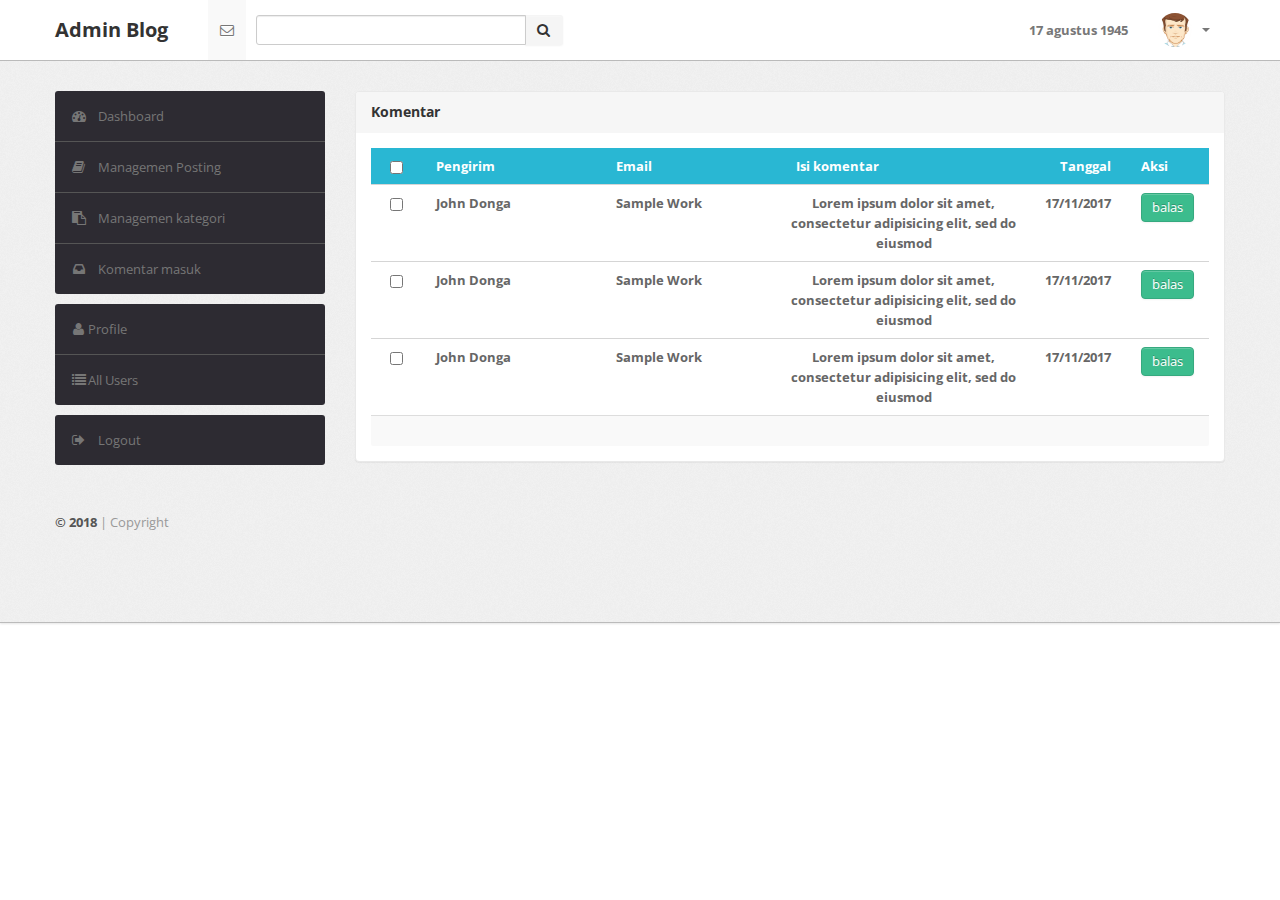
<file: admin/komentar.html>
<!DOCTYPE html>
<html lang="en">
<head>
    <head>
        <meta http-equiv="Content-Type" content="text/html; charset=utf-8" />
        <meta name="viewport" content="width=device-width, initial-scale=1.0">
        <title>Admin</title>
        <link type="text/css" href="../admin/bootstrap/css/bootstrap.min.css" rel="stylesheet">
        <link type="text/css" href="../admin/bootstrap/css/bootstrap-responsive.min.css" rel="stylesheet">
        <link type="text/css" href="../admin/css/theme.css" rel="stylesheet">
        <link type="text/css" href="../admin/images/icons/css/font-awesome.css" rel="stylesheet">
        <link type="text/css" href='http://fonts.googleapis.com/css?family=Open+Sans:400italic,600italic,400,600'
            rel='stylesheet'>
    </head>
    <body>

        <!-- navigasi -->
        <div class="navbar navbar-fixed-top">
            <div class="navbar-inner">
                <div class="container">
                    <a class="btn btn-navbar" data-toggle="collapse" data-target=".navbar-inverse-collapse">
                        <i class="icon-reorder shaded"></i></a><a class="brand" href="index.html">Admin Blog </a>
                    <div class="nav-collapse collapse navbar-inverse-collapse">
                        <ul class="nav nav-icons">
                            <li class="active"><a href="#"><i class="icon-envelope"></i></a></li>
                        </ul>
                        <form class="navbar-search pull-left input-append" action="#">
                        <input type="text" class="span3">
                        <button class="btn" type="button">
                            <i class="icon-search"></i>
                        </button>
                        </form>
                        <ul class="nav pull-right">
                            <li><a href="#">17 agustus 1945 </a></li>
                            <li class="nav-user dropdown"><a href="#" class="dropdown-toggle" data-toggle="dropdown">
                                <img src="images/user.png" class="nav-avatar" />
                                <b class="caret"></b></a>
                                <ul class="dropdown-menu">
                                    <li><a href="#">Your Profile</a></li>
                                    <li><a href="#">Edit Profile</a></li>
                                    <li><a href="#">Account Settings</a></li>
                                    <li class="divider"></li>
                                    <li><a href="#">Logout</a></li>
                                </ul>
                            </li>
                        </ul>
                    </div>
                </div>
            </div>
        </div>
        <!-- akhir navigasi -->

        <!-- sidebar -->
        <div class="wrapper">
            <div class="container">
                <div class="row">
                    <div class="span3">
                        <div class="sidebar">
                            <ul class="widget widget-menu unstyled">
                                <li class="active"><a href="index.html"><i class="menu-icon icon-dashboard"></i>Dashboard
                                </a></li>
                                <li><a href="posting.html"><i class="menu-icon icon-book"></i>Managemen Posting </a>
                                </li>
                                <li><a href="kategori.html"><i class="menu-icon icon-paste"></i>Managemen kategori</a></li>
                                <li><a href="komentar.html"><i class="menu-icon icon-inbox"></i>Komentar masuk</a></li>
                            </ul>

                            <ul class="widget widget-menu unstyled">
                                <li><a href="profile.html"><i class="icon-user"></i>Profile </a></li>
                                <li><a href="list.html"><i class="icon-list"></i>All Users </a></li>
                            </ul>
                            
                            <ul class="widget widget-menu unstyled">
                                <li><a href="#"><i class="menu-icon icon-signout"></i>Logout </a></li>
                            </ul>
                        </div>
                    </div>
        <!-- akhir sidebar -->

        <div class="span9">
                        <div class="content">
                            <div class="module message">
                                <div class="module-head">
                                    <h3>
                                        Komentar</h3>
                                </div>
                                <div class="module-option clearfix">
                                    <div class="pull-left">
                                        
                                    </div>
                                <div class="module-body table">
                                    <table class="table table-message ">
                                        <tbody>
                                            <tr class="heading">
                                                <td class="cell-check">
                                                    <input type="checkbox" class="inbox-checkbox">
                                                </td>
                                                <td class="cell-author hidden-phone hidden-tablet">
                                                    Pengirim
                                                </td>
                                                <td class="cell-author hidden-phone hidden-tablet">
                                                    Email
                                                </td>
                                                <td class="cell-title">
                                                    Isi komentar
                                                </td>
                                                <td class="cell-time align-right">
                                                    Tanggal
                                                </td>
                                                <td class="">Aksi</td>
                                            </tr>
                                            <tr class="unread">
                                                <td class="cell-check">
                                                    <input type="checkbox" class="inbox-checkbox">
                                                </td>
                                                <td class="cell-author hidden-phone hidden-tablet">
                                                    John Donga
                                                </td>
                                                <td class="cell-title">
                                                    Sample Work
                                                </td>
                                                <td class="cell-icon hidden-phone hidden-tablet">
                                                    Lorem ipsum dolor sit amet, consectetur adipisicing elit, sed do eiusmod
                                                </td>
                                                <td class="cell-time align-right">
                                                    17/11/2017
                                                </td>
                                                <td><button class="btn btn-success align-right">balas</button></td>
                                            </tr>
                                            <tr class="unread">
                                                <td class="cell-check">
                                                    <input type="checkbox" class="inbox-checkbox">
                                                </td>
                                                <td class="cell-author hidden-phone hidden-tablet">
                                                    John Donga
                                                </td>
                                                <td class="cell-title">
                                                    Sample Work
                                                </td>
                                                <td class="cell-icon hidden-phone hidden-tablet">
                                                    Lorem ipsum dolor sit amet, consectetur adipisicing elit, sed do eiusmod
                                                </td>
                                                <td class="cell-time align-right">
                                                    17/11/2017
                                                </td>
                                                <td><button class="btn btn-success align-right">balas</button></td>
                                            </tr>
                                            <tr class="unread">
                                                <td class="cell-check">
                                                    <input type="checkbox" class="inbox-checkbox">
                                                </td>
                                                <td class="cell-author hidden-phone hidden-tablet">
                                                    John Donga
                                                </td>
                                                <td class="cell-title">
                                                    Sample Work
                                                </td>
                                                <td class="cell-icon hidden-phone hidden-tablet">
                                                    Lorem ipsum dolor sit amet, consectetur adipisicing elit, sed do eiusmod
                                                </td>
                                                <td class="cell-time align-right">
                                                    17/11/2017
                                                </td>
                                                <td><button class="btn btn-success align-right">balas</button></td>
                                            </tr>
                                            </tr>
                                        </tbody>
                                    </table>
                                </div>
                                <div class="module-foot">
                                </div>
                            </div>
                        </div>
                        <!--/.content-->
                    </div>
                    <!--/.span9-->
                </div>
            </div>
            <!--/.container-->
        </div>
        
        <!--/.wrapper-->
        <div class="footer">
            <div class="container">
                <b class="copyright">&copy; 2018 </b>| Copyright 
            </div>
        </div>
        <script src="scripts/jquery-1.9.1.min.js" type="text/javascript"></script>
        <script src="scripts/jquery-ui-1.10.1.custom.min.js" type="text/javascript"></script>
        <script src="bootstrap/js/bootstrap.min.js" type="text/javascript"></script>
        <script src="scripts/flot/jquery.flot.js" type="text/javascript"></script>
        <script src="scripts/flot/jquery.flot.resize.js" type="text/javascript"></script>
        <script src="scripts/datatables/jquery.dataTables.js" type="text/javascript"></script>
        <script src="scripts/common.js" type="text/javascript"></script>
      
    </body>
</file>
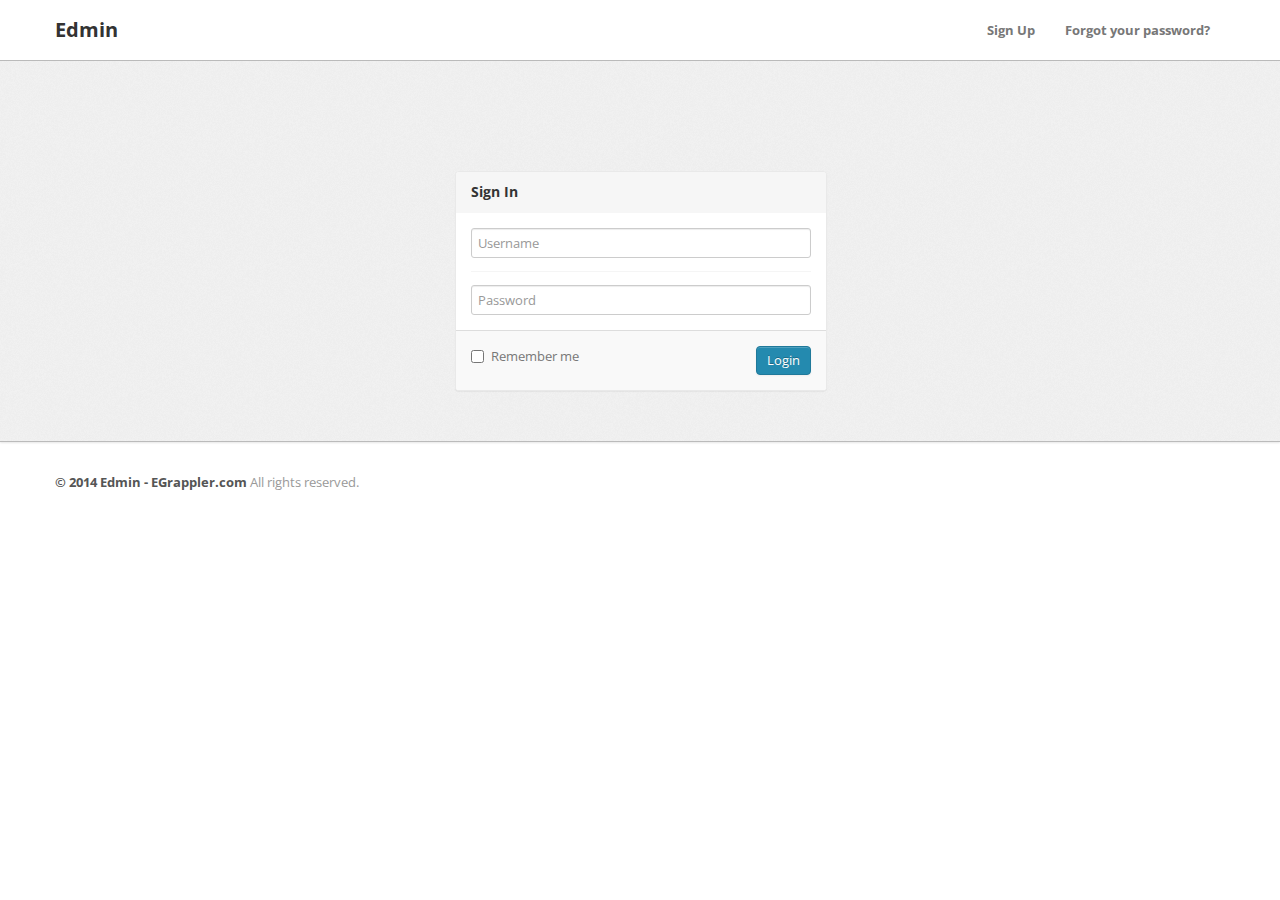
<file: admin/other-login.html>
﻿<!DOCTYPE html>
<html lang="en">
<head>
	<meta http-equiv="Content-Type" content="text/html; charset=utf-8" />
	<meta name="viewport" content="width=device-width, initial-scale=1.0">
	<title>Edmin</title>
	<link type="text/css" href="bootstrap/css/bootstrap.min.css" rel="stylesheet">
	<link type="text/css" href="bootstrap/css/bootstrap-responsive.min.css" rel="stylesheet">
	<link type="text/css" href="css/theme.css" rel="stylesheet">
	<link type="text/css" href="images/icons/css/font-awesome.css" rel="stylesheet">
	<link type="text/css" href='http://fonts.googleapis.com/css?family=Open+Sans:400italic,600italic,400,600' rel='stylesheet'>
</head>
<body>

	<div class="navbar navbar-fixed-top">
		<div class="navbar-inner">
			<div class="container">
				<a class="btn btn-navbar" data-toggle="collapse" data-target=".navbar-inverse-collapse">
					<i class="icon-reorder shaded"></i>
				</a>

			  	<a class="brand" href="index.html">
			  		Edmin
			  	</a>

				<div class="nav-collapse collapse navbar-inverse-collapse">
				
					<ul class="nav pull-right">

						<li><a href="#">
							Sign Up
						</a></li>

						

						<li><a href="#">
							Forgot your password?
						</a></li>
					</ul>
				</div><!-- /.nav-collapse -->
			</div>
		</div><!-- /navbar-inner -->
	</div><!-- /navbar -->



	<div class="wrapper">
		<div class="container">
			<div class="row">
				<div class="module module-login span4 offset4">
					<form class="form-vertical">
						<div class="module-head">
							<h3>Sign In</h3>
						</div>
						<div class="module-body">
							<div class="control-group">
								<div class="controls row-fluid">
									<input class="span12" type="text" id="inputEmail" placeholder="Username">
								</div>
							</div>
							<div class="control-group">
								<div class="controls row-fluid">
									<input class="span12" type="password" id="inputPassword" placeholder="Password">
								</div>
							</div>
						</div>
						<div class="module-foot">
							<div class="control-group">
								<div class="controls clearfix">
									<button type="submit" class="btn btn-primary pull-right">Login</button>
									<label class="checkbox">
										<input type="checkbox"> Remember me
									</label>
								</div>
							</div>
						</div>
					</form>
				</div>
			</div>
		</div>
	</div><!--/.wrapper-->

	<div class="footer">
		<div class="container">
			 

			<b class="copyright">&copy; 2014 Edmin - EGrappler.com </b> All rights reserved.
		</div>
	</div>
	<script src="scripts/jquery-1.9.1.min.js" type="text/javascript"></script>
	<script src="scripts/jquery-ui-1.10.1.custom.min.js" type="text/javascript"></script>
	<script src="bootstrap/js/bootstrap.min.js" type="text/javascript"></script>
</body>
</file>
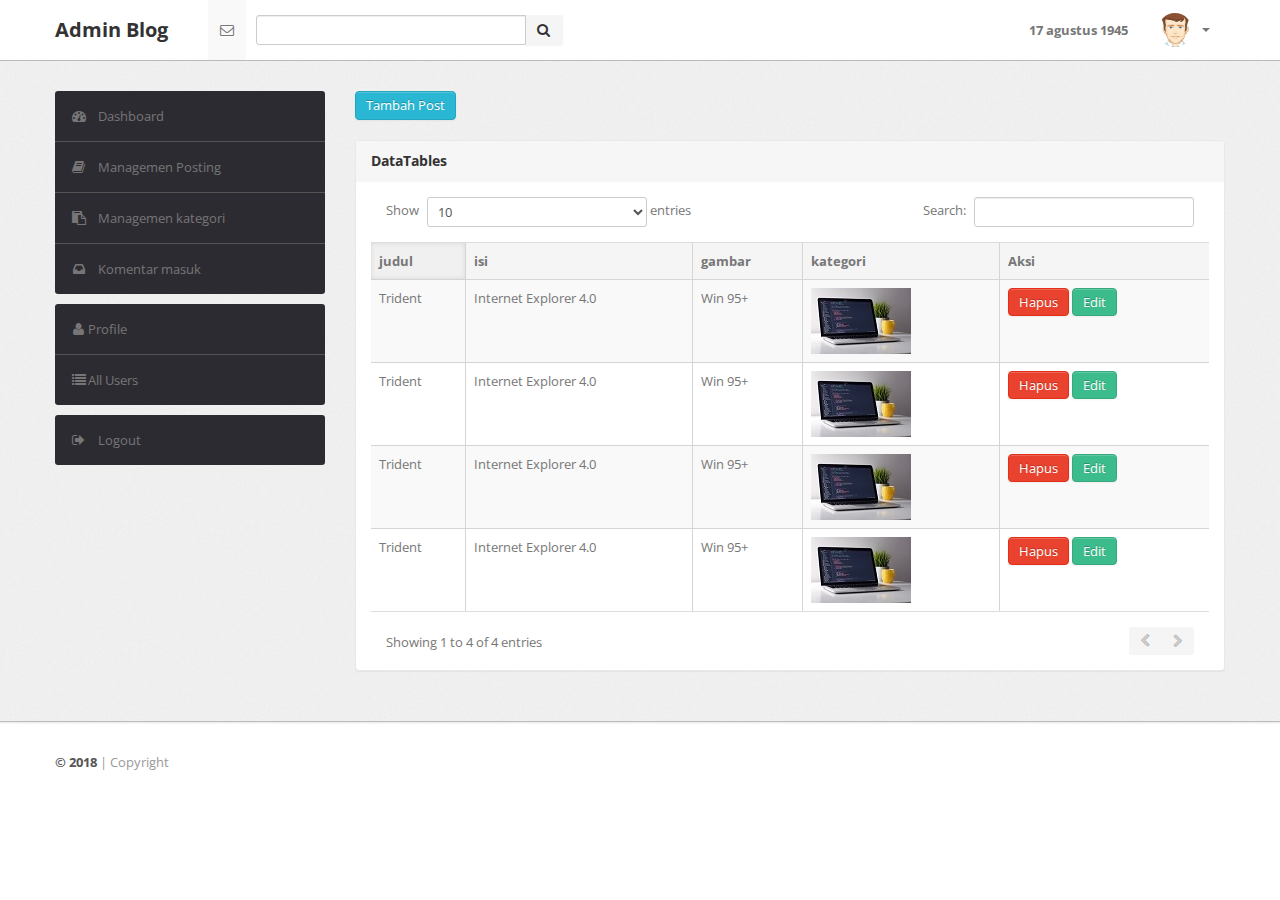
<file: admin/posting.html>
<!DOCTYPE html>
<html lang="en">
<head>
    <head>
        <meta http-equiv="Content-Type" content="text/html; charset=utf-8" />
        <meta name="viewport" content="width=device-width, initial-scale=1.0">
        <title>Admin</title>
        <link type="text/css" href="bootstrap/css/bootstrap.min.css" rel="stylesheet">
        <link type="text/css" href="bootstrap/css/bootstrap-responsive.min.css" rel="stylesheet">
        <link type="text/css" href="css/theme.css" rel="stylesheet">
        <link type="text/css" href="images/icons/css/font-awesome.css" rel="stylesheet">
        <link type="text/css" href='http://fonts.googleapis.com/css?family=Open+Sans:400italic,600italic,400,600'
            rel='stylesheet'>
    </head>
    <body>

        <!-- navigasi -->
        <div class="navbar navbar-fixed-top">
            <div class="navbar-inner">
                <div class="container">
                    <a class="btn btn-navbar" data-toggle="collapse" data-target=".navbar-inverse-collapse">
                        <i class="icon-reorder shaded"></i></a><a class="brand" href="index.html">Admin Blog </a>
                    <div class="nav-collapse collapse navbar-inverse-collapse">
                        <ul class="nav nav-icons">
                            <li class="active"><a href="#"><i class="icon-envelope"></i></a></li>
                        </ul>
                        <form class="navbar-search pull-left input-append" action="#">
                        <input type="text" class="span3">
                        <button class="btn" type="button">
                            <i class="icon-search"></i>
                        </button>
                        </form>
                        <ul class="nav pull-right">
                            <li><a href="#">17 agustus 1945 </a></li>
                            <li class="nav-user dropdown"><a href="#" class="dropdown-toggle" data-toggle="dropdown">
                                <img src="images/user.png" class="nav-avatar" />
                                <b class="caret"></b></a>
                                <ul class="dropdown-menu">
                                    <li><a href="#">Your Profile</a></li>
                                    <li><a href="#">Edit Profile</a></li>
                                    <li><a href="#">Account Settings</a></li>
                                    <li class="divider"></li>
                                    <li><a href="#">Logout</a></li>
                                </ul>
                            </li>
                        </ul>
                    </div>
                </div>
            </div>
        </div>
        <!-- akhir navigasi -->

        <!-- sidebar -->
        <div class="wrapper">
            <div class="container">
                <div class="row">
                    <div class="span3">
                        <div class="sidebar">
                            <ul class="widget widget-menu unstyled">
                                <li><a href="index.html"><i class="menu-icon icon-dashboard"></i>Dashboard
                                </a></li>
                                <li class="active"><a href="posting.html"><i class="menu-icon icon-book"></i>Managemen Posting </a>
                                </li>
                                <li><a href="kategori.html"><i class="menu-icon icon-paste"></i>Managemen kategori</a></li>
                                <li><a href="komentar.html"><i class="menu-icon icon-inbox"></i>Komentar masuk</a></li>
                            </ul>

                            <ul class="widget widget-menu unstyled">
                                <li><a href="profile.html"><i class="icon-user"></i>Profile </a></li>
                                <li><a href="list.html"><i class="icon-list"></i>All Users </a></li>
                            </ul>
                            
                            <ul class="widget widget-menu unstyled">
                                <li><a href="#"><i class="menu-icon icon-signout"></i>Logout </a></li>
                            </ul>
                        </div>
                    </div>
        <!-- akhir sidebar -->


        <!-- data table -->
         <div class="span9">
            <div class="container">
                <button class="btn btn-info" a href="tambah.html" style="color: white;"> Tambah Post </button>
            </div><br>
            
            
            <div class="module">
                            <div class="module-head">
                                <h3>DataTables</h3>
                            </div>
                            <div class="module-body table-striped table-responsive">
                                <table cellpadding="0" cellspacing="0" border="0" class="datatable-1 table table-bordered table-striped  display" width="100%">
                                    <thead>
                                        <tr>
                                            <th>judul</th>
                                            <th>isi</th>
                                            <th>gambar</th>
                                            <th>kategori</th>
                                            <th>Aksi</th>
                                        </tr>
                                    </thead>
                                    <tbody>
                                        <tr class="odd gradeX">
                                            <td>Trident</td>
                                            <td>Internet
                                                 Explorer 4.0</td>
                                            <td>Win 95+</td>
                                            <td class="center"> <img src="../admin/images/img1.jpg"></td>
                                            <td class="center">
                                                <button class="btn btn-danger" onclick="return confirm('Apakah anda yakin ingin menghapus data ini? ');"> Hapus</button>
                                                <button class="btn btn-success"> Edit</button>
                                            </td>
                                        </tr>
                                         <tr class="odd gradeX">
                                            <td>Trident</td>
                                            <td>Internet
                                                 Explorer 4.0</td>
                                            <td>Win 95+</td>
                                            <td class="center"> <img src="../admin/images/img1.jpg"></td>
                                            <td class="center">
                                                <button class="btn btn-danger" onclick="return confirm('Apakah anda yakin ingin menghapus data ini? ');"> Hapus</button>
                                                <button class="btn btn-success"> Edit</button>
                                            </td>
                                        </tr>
                                         <tr class="odd gradeX">
                                            <td>Trident</td>
                                            <td>Internet
                                                 Explorer 4.0</td>
                                            <td>Win 95+</td>
                                            <td class="center"> <img src="../admin/images/img1.jpg"></td>
                                            <td class="center">
                                                <button class="btn btn-danger" onclick="return confirm('Apakah anda yakin ingin menghapus data ini? ');"> Hapus</button>
                                                <button class="btn btn-success"> Edit</button>
                                            </td>
                                        </tr>
                                         <tr class="odd gradeX">
                                            <td>Trident</td>
                                            <td>Internet
                                                 Explorer 4.0</td>
                                            <td>Win 95+</td>
                                            <td class="center"> <img src="../admin/images/img1.jpg"></td>
                                            <td class="center">
                                                <button class="btn btn-danger" onclick="return confirm('Apakah anda yakin ingin menghapus data ini? ');"> Hapus</button>
                                                <button class="btn btn-success"> Edit</button>
                                            </td>
                                        </tr>
                                        
                                    </tbody>
                                </table>
                            </div>
                        </div><!--/.module-->
                    </div>


        <!-- akhir data table -->


        
                </div>
            </div>
            <!--/.container-->
        </div>
        <!--/.wrapper-->
        <div class="footer">
            <div class="container">
                <b class="copyright">&copy; 2018 </b>| Copyright 
            </div>
        </div>
        <script src="scripts/jquery-1.9.1.min.js" type="text/javascript"></script>
        <script src="scripts/jquery-ui-1.10.1.custom.min.js" type="text/javascript"></script>
        <script src="bootstrap/js/bootstrap.min.js" type="text/javascript"></script>
        <script src="scripts/flot/jquery.flot.js" type="text/javascript"></script>
        <script src="scripts/flot/jquery.flot.resize.js" type="text/javascript"></script>
        <script src="scripts/datatables/jquery.dataTables.js" type="text/javascript"></script>
        <script src="scripts/common.js" type="text/javascript"></script>
      
    </body>
</file>
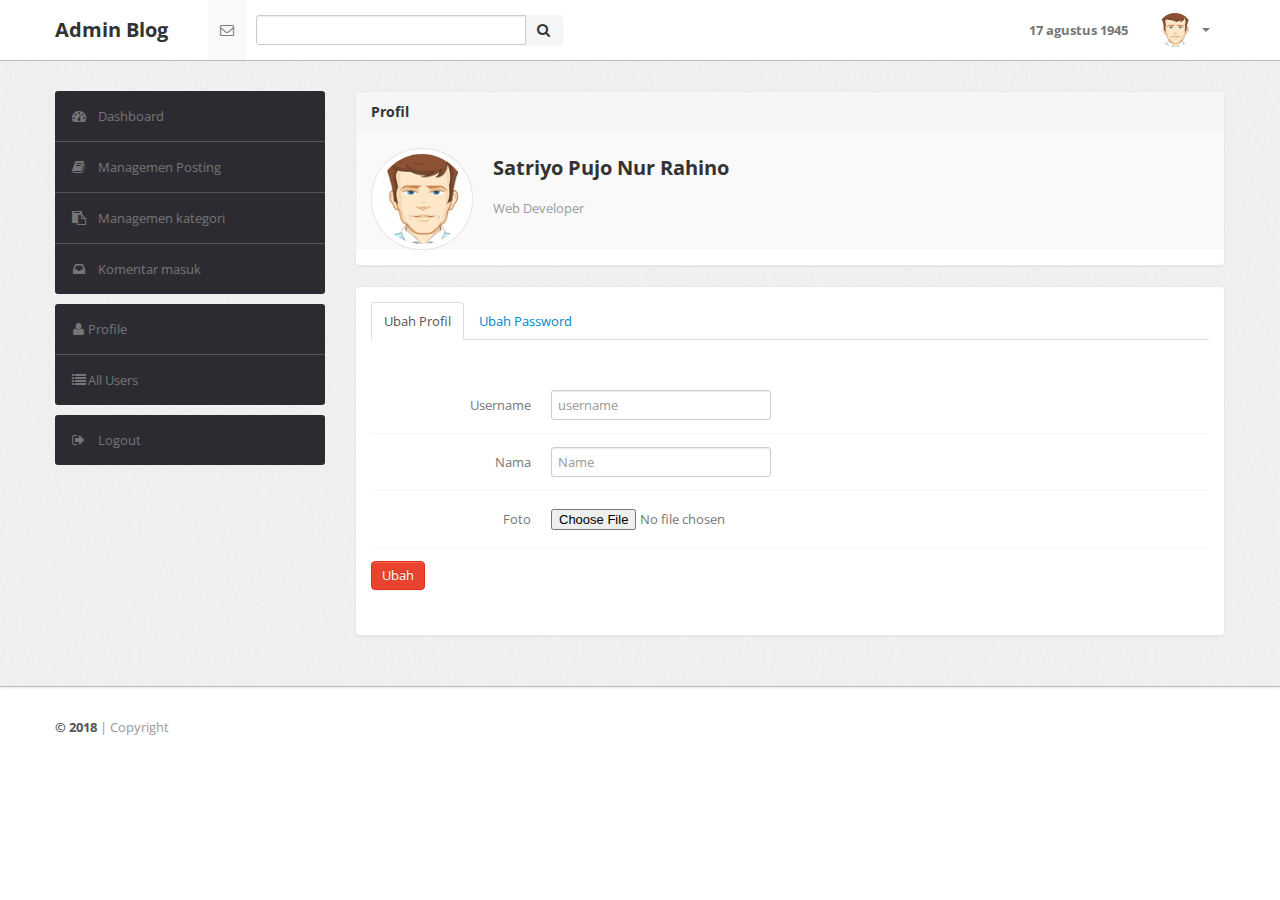
<file: admin/profile.html>
<!DOCTYPE html>
<html lang="en">
<head>
    <head>
        <meta http-equiv="Content-Type" content="text/html; charset=utf-8" />
        <meta name="viewport" content="width=device-width, initial-scale=1.0">
        <title>Admin</title>
        <link type="text/css" href="../admin/bootstrap/css/bootstrap.min.css" rel="stylesheet">
        <link type="text/css" href="../admin/bootstrap/css/bootstrap-responsive.min.css" rel="stylesheet">
        <link type="text/css" href="../admin/css/theme.css" rel="stylesheet">
        <link type="text/css" href="../admin/images/icons/css/font-awesome.css" rel="stylesheet">
        <link type="text/css" href='http://fonts.googleapis.com/css?family=Open+Sans:400italic,600italic,400,600'
            rel='stylesheet'>
    </head>
    <body>

        <!-- navigasi -->
        <div class="navbar navbar-fixed-top">
            <div class="navbar-inner">
                <div class="container">
                    <a class="btn btn-navbar" data-toggle="collapse" data-target=".navbar-inverse-collapse">
                        <i class="icon-reorder shaded"></i></a><a class="brand" href="index.html">Admin Blog </a>
                    <div class="nav-collapse collapse navbar-inverse-collapse">
                        <ul class="nav nav-icons">
                            <li class="active"><a href="#"><i class="icon-envelope"></i></a></li>
                        </ul>
                        <form class="navbar-search pull-left input-append" action="#">
                        <input type="text" class="span3">
                        <button class="btn" type="button">
                            <i class="icon-search"></i>
                        </button>
                        </form>
                        <ul class="nav pull-right">
                            <li><a href="#">17 agustus 1945 </a></li>
                            <li class="nav-user dropdown"><a href="#" class="dropdown-toggle" data-toggle="dropdown">
                                <img src="images/user.png" class="nav-avatar" />
                                <b class="caret"></b></a>
                                <ul class="dropdown-menu">
                                    <li><a href="#">Your Profile</a></li>
                                    <li><a href="#">Edit Profile</a></li>
                                    <li><a href="#">Account Settings</a></li>
                                    <li class="divider"></li>
                                    <li><a href="#">Logout</a></li>
                                </ul>
                            </li>
                        </ul>
                    </div>
                </div>
            </div>
        </div>
        <!-- akhir navigasi -->

        <!-- sidebar -->
        <div class="wrapper">
            <div class="container">
                <div class="row">
                    <div class="span3">
                        <div class="sidebar">
                            <ul class="widget widget-menu unstyled">
                                <li class="active"><a href="index.html"><i class="menu-icon icon-dashboard"></i>Dashboard
                                </a></li>
                                <li><a href="posting.html"><i class="menu-icon icon-book"></i>Managemen Posting </a>
                                </li>
                                <li><a href="kategori.html"><i class="menu-icon icon-paste"></i>Managemen kategori</a></li>
                                <li><a href="komentar.html"><i class="menu-icon icon-inbox"></i>Komentar masuk</a></li>
                            </ul>

                            <ul class="widget widget-menu unstyled">
                                <li><a href="profile.html"><i class="icon-user"></i>Profile </a></li>
                                <li><a href="list.html"><i class="icon-list"></i>All Users </a></li>
                            </ul>
                            
                            <ul class="widget widget-menu unstyled">
                                <li><a href="#"><i class="menu-icon icon-signout"></i>Logout </a></li>
                            </ul>
                        </div>
                    </div>
        <!-- akhir sidebar -->


        <!-- widget -->
                    <div class="span9">
                        <div class="content">
                            <!-- Profile Image -->
                            <div class="module">
                                <div class="module-head">
                                    <h3>Profil</h3>
                                </div>
                                    <div class="module-body">
                                        <div class="profile-head media">
                                            <a href="#" class="media-avatar pull-left">
                                                <img src="images/user.png">
                                            </a>

                                            <h3 class="profile-username text-center">Satriyo Pujo Nur Rahino</h3>
                                            <p class="text-muted text-center">Web Developer</p>

                                        </div>
                                    </div>
                            </div>
                        </div>
                    </div>

                    <div class="span9">
                        <div class="content">
                            <!-- Profile Image -->
                            <div class="module">
                                <div class="module-body">
                                <div class="nav-tabs-custom">
                                      <ul class="nav nav-tabs">
                                        <li class="active"><a href="#settings" data-toggle="tab">Ubah Profil</a></li>
                                        <li><a href="#password" data-toggle="tab">Ubah Password</a></li>
                                      </ul>
                                      <div class="tab-content">
                                        <div class="active tab-pane" id="settings">
                                          <form class="form-horizontal" action="" method="POST" enctype="multipart/form-data">
                                            
                                            
                                            <div class="control-group">
                                                <label for="inputUsername" class="col-sm-2 control-label">Username</label>
                                                <div class="controls">
                                                    <input type="text" class="form-control" placeholder="username">
                                                </div>
                                            </div>

                                            <div class="control-group">
                                              <label for="inputNama" class="col-sm-2 control-label">Nama</label>
                                              <div class="controls">
                                                <input type="text" class="form-control" placeholder="Name" name="nama" >
                                              </div>
                                            </div>

                                            <div class="control-group">
                                              <label for="inputFoto" class="col-sm-2 control-label">Foto</label>
                                              <div class="controls">
                                                <input type="file" class="form-control" placeholder="Foto" name="foto">
                                              </div>
                                            </div>
                                            
                                            <div class="control-group">
                                              <div class="col-sm-offset-2 col-sm-10">
                                                <button type="submit" class="btn btn-danger">Ubah</button>
                                              </div>
                                            </div>
                                          </form>
                                        </div>
                                        <div class="tab-pane" id="password">
                                          <form class="form-horizontal" action="" method="POST">
                                            <div class="control-group">
                                                <label class="control-label" for="basicinput">Password lama</label>
                                                <div class="span3">
                                                    <input type="password" id="basicinput" placeholder="password lama">
                                                </div>
                                            </div>
                                            <div class="control-group">
                                                <label class="control-label" for="basicinput">Password Baru</label>
                                                <div class="span3">
                                                    <input type="password" id="basicinput" placeholder="password lama">
                                                </div>
                                            </div>
                                            <div class="control-group">
                                                <label class="control-label" for="basicinput">Konfirmasi password baru</label>
                                                <div class="span3">
                                                    <input type="password" id="basicinput" placeholder="password lama">
                                                </div>
                                            </div>
                                            
                                            <div class="control-group">
                                              <div class="col-sm-offset-2 col-sm-10">
                                                <button type="submit" class="btn btn-danger">Ubah</button>
                                              </div>
                                            </div>
                                          </form>
                                        </div>
                                      </div>
                                    </div>

                                    <div class="msg" style="display:none;">
                                      <?php echo $this->session->flashdata('msg'); ?>
                                    </div>
                                  </div>
                                </div>
                            </div>
                        </div>
                    </div>
                                       
                    <!-- akhir widget -->
                </div>
            </div>
            <!--/.container-->
        </div>
        <!--/.wrapper-->
        <div class="footer">
            <div class="container">
                <b class="copyright">&copy; 2018 </b>| Copyright 
            </div>
        </div>
        <script src="scripts/jquery-1.9.1.min.js" type="text/javascript"></script>
        <script src="scripts/jquery-ui-1.10.1.custom.min.js" type="text/javascript"></script>
        <script src="bootstrap/js/bootstrap.min.js" type="text/javascript"></script>
        <script src="scripts/flot/jquery.flot.js" type="text/javascript"></script>
        <script src="scripts/flot/jquery.flot.resize.js" type="text/javascript"></script>
        <script src="scripts/datatables/jquery.dataTables.js" type="text/javascript"></script>
        <script src="scripts/common.js" type="text/javascript"></script>
      
    </body>
</file>
<file: assets/css/style.css>
html ,
body {
	position: relative;
    margin: 0;
    font-size: 100%;
    background: #fff;
    font-family: 'arial', sans-serif;
}

body a {
    text-decoration: none;
    transition: 0.5s all;
    -webkit-transition: 0.5s all;
    -moz-transition: 0.5s all;
    -o-transition: 0.5s all;
    -ms-transition: 0.5s all;
}

a:hover {
    text-decoration: none;
}

input[type="button"],
input[type="submit"] {
    transition: 0.5s all;
    -webkit-transition: 0.5s all;
    -moz-transition: 0.5s all;
    -o-transition: 0.5s all;
    -ms-transition: 0.5s all;
}

h1,
h2,
h3,
h4,
h5,
h6 {
    margin: 0;
    font-family: 'Raleway', sans-serif;
}


ul {
    margin: 0;
    padding: 0;
}

label {
    margin: 0;
}

.navbar-nav {
    float: right;
    margin: 0;
}

.navbar-default {
    background-color: #ffffff;
    box-shadow: 0px 1px 6px rgba(0, 0, 0, 0.1);
}

.navbar-nav>li>a {
    padding-top: 25px;
    padding-bottom: 25px;
}

.nav_top_fx_w3ls_agileinfo {
    margin: 0 auto;
    width: 88%;
    padding: 1.4em 0;
}

.navbar-brand {
    float: left;
    height: 50px;
    padding: 0;
    font-size: 18px;
    line-height: 20px;
    display: inline-block;
    text-shadow: 0 1px 2px rgba(0, 0, 0, 0.29);
    color: #000;
    font-weight: 700;
    text-decoration: none;
}

.navbar-default .navbar-brand {
    color: #111;
}

.logo-w3layouts-agileits h1 a {
    font-size: 1.1em;
    color: #111;
}

.navbar-nav>li>a {
    padding: 7px 20px;
    text-transform: uppercase;
    letter-spacing: 2px;
    font-size: 0.75em;
    font-weight: 600;
}

.navbar-default .navbar-nav>li>a {
    color: #27292b;
}

.dropdown-menu>li>a {
    display: block;
    padding: 10px 20px;
    clear: both;
    font-weight: normal;
    line-height: 1.42857143;
    color: #807d7d;
    letter-spacing: 1px;
}

.dropdown-menu>li>a:hover,
.dropdown-menu>li>a:focus {
    color: #262626;
    text-decoration: none;
    background-color: #c3e6f3;
}

a.request {
    border: 1px solid #ddd;
    padding: 0.6em 1.2em;
}

.nav_right_top {
    margin-top: 0.4em;
}

.navbar-default .navbar-nav>.active>a,
.navbar-default .navbar-nav>.active>a:hover,
.navbar-default .navbar-nav>.active>a:focus {
    color: #fff;
    background-color: #222299;
}

.navbar-default .navbar-brand:hover,
.navbar-default .navbar-brand:focus {
    color: #2d2d2d;
    background-color: none;
}

span.desc {
    font-size: 0.3em;
    display: block;
    font-weight: 400;
    color: #777;
    letter-spacing: 5px;
}

.logo-w3layouts-agileits i.fa {
    color: #76daff;
}


.jumbotron {
	padding-top: 170px;
}

section {
	padding-top: 25px;
	min-height: 500px;
}

hr {
	width: 250px ;
	border-top: 3px solid #666;
}


.about {
	padding-top: 50px;
	background-color: #eee;
}

.galeri {
	min-height: 700px;
    padding-bottom: 50px;
}

.tentang {
	min-height: 700px;
    padding-bottom: 50px;
}

.login{
    padding-top: 150px;
    padding-bottom: 70px;
    margin: auto;
}

.logo{
    min-height: 100px;
}

.box-body{
    background-color: #eee;
}

.register{
    padding-top: 100px;
    min-height: 800px;
}

.register .row{
    padding-top: 10px;
}

footer {
	position: absolute;
	bottom: 0;
	width: 100%;
	height: 60px;
	background-color: #222;
	padding-top: 15px;
	margin: auto;
}

footer p {
	color: #fff;
}

/*page berita */
.keterangan {
    padding-top: 5px;
    padding-bottom: 10px;
}

.keterangan h4 {
    font-size: 13px ;
}


.komentar{
    min-height: 780px;
    padding-bottom: 50px;
}

.banner_bottom{
	padding-top: 70px;
}

.services-breadcrumb {
    padding: 1em 1em;
    background: #f5f5f5;
    text-align: center;
}

ul.short li {
    text-align: left;
    display: inline-block;
    letter-spacing: 1px;
    color: #8c8e90;
    font-size: 0.85em;
}

ul.short li a {
    color: #76daff;
    text-decoration: none;
}

.services-breadcrumb ul li span {
    padding: 0 1.5em;
}


/*--technology-right--*/
.blo-top form input[type="email"] {
    width: 100%;
    color: #333333 ! important;
    outline: none;
    font-size: 15px;
    padding: 0.5em 1em;
    border: 2px solid #848282;
    -webkit-appearance: none;
    letter-spacing: 3px;
}
.blo-top form input[type="submit"] {
    background: #76daff;
    padding: .7em 1em;
    color: #fff;
    font-size: 15px;
    font-weight: 700;
    display: block;
    outline: none;
    border: none;
    width: 100%;
    letter-spacing: 1px;
}
.blo-top form input[type="submit"]:hover{
	background:#333333;
}
.button {
  margin: 1em 0 0;
  float: left;
}
.blog-grid-left {
    float: left;
    width: 36%;
}
.blog-grid-right {
    float: left;
    width: 60%;
    margin-left: 0.5em;
}
.tech-btm p {
    margin: 1em 0;
    font-size: 0.875em;
    color: #777;
	line-height:1.8em;
}
.tech-btm h4 {
    font-size: 1.3em;
    color: #333333;
    font-weight: 600;
    margin-bottom: 1em;
}
.tech-btm h5 {
    font-size: 0.95em;
    line-height: 1.4em;
    font-weight: 700;
}
.blog-grid-right h5 a {
    color: #4A4747;
}
.blo-top {
    border-bottom: 1px solid #aeaeae;
}
.tech-btm {
    padding: 2em;
}
.technology-right{
	width:30%
}
.technology-right-1 {
    width: 30%;
}
.technology-left{
	width:70%
}
.blog-grids {
    border-bottom: 1px dotted #aeaeae;
    padding: 1.3em 0;
}


.blog-poast-info {
	border-top: 1px solid #aeaeae;
    padding: 1em 0;
    text-align: left;
}
.blog-poast-info ul li {
	display:inline-table;
	margin-right: 1em;
}
.blog-poast-info ul li{
	color: #000;
	font-size:0.8125em;
	vertical-align:middle;
}
.blog-poast-info li i {
    font-size:1.5em;
    color: #aeaeae;
    margin-right: 0.3em;
    margin-top: 0px;
	vertical-align:middle;
}
.blog-poast-info ul li a {
	    color:#000;
	transition: 0.5s all;
	-webkit-transition: 0.5s all;
	-moz-transition: 0.5s all;
	-o-transition: 0.5s all;
	vertical-align:middle;
}
.blog-poast-info ul li a:hover{
	text-decoration:none;
}
.blog-poast-info ul li a:hover {
	color:#fa4b2a;
}
.blog-section {
  padding: 4em 0;
  position: relative;
}
.business {
    padding: 2em 2em 1.8em;
}
.media-left img {
    background: #fff;
    padding: 5px;
}

.blog-grid-left img {
    background: #fff;
    padding: 6px;
}
.tech-btm img {
    background: #fff;
    padding: 6px;
}
h6.media-heading {
    font-size: 1.2em;
    color: #626667;
    text-align: left;
    margin: 0;
    font-weight: 600;
    margin-bottom: 0.7em;
}
.media-body p {
	color: #777;
  	font-size: 0.875em;
  	line-height: 1.9em;
          margin-bottom: 3em;
}
.comment-bottom input[type="text"],.comment-bottom input[type="email"],.comment-bottom textarea {
  background: none;
  width: 100%;
  outline: none;
  border: 1px solid #e2e2e2;
  padding:0.7em 1em;
  font-size:0.9em;
  color: #e2e2e2;
  margin:0 0 0.7em ;
   letter-spacing: 2px;
}
.comment-bottom textarea{
    resize: none;
    margin: 0em 0 0.5em;
    min-height: 130px;
    -webkit-appearance: none;
    letter-spacing: 2px;
}
.comment-bottom input[type="submit"] {
    width: 30%;
    font-size: 1.1em;
    background: #76daff;
    padding: 0.7em 1em;
    text-align: center;
    color: #fff;
    border: none;
    outline: none;
    margin: 0 auto;
    transition: 0.5s all;
    -webkit-transition: 0.5s all;
    -o-transition: 0.5s all;
    -ms-transition: 0.5s all;
    -moz-transition: 0.5s all;
    cursor: pointer;
}
.comment-bottom input[type="submit"]:hover {
    background: #080808;
}
.comment h3, .comment-top h4 {
    color: #ff3c41;
    font-size: 1.8em;
    text-align: left;
    padding: 0 0 0.5em;
    font-weight: 600;
    letter-spacing: 1px;
    text-shadow: 0 1px 2px rgba(0, 0, 0, 0.03);
}
.comment-top h4 {
    margin: 1em 0 0.5em 0;
}
.comment {
  padding: 3em 0 0;
}
.blog-text h5 {
    font-size: 1.7em;
    margin: 0.6em 0;
    color: #ff3c41;
    font-weight: 600;
}


.blo-top form input[type="email"] {
    width: 100%;
    color: #333333 ! important;
    outline: none;
    font-size: 15px;
    padding: 0.5em 1em;
    border: 2px solid #848282;
    -webkit-appearance: none;
    letter-spacing: 3px;
}
.blo-top form input[type="submit"] {
    background: #76daff;
    padding: .7em 1em;
    color: #fff;
    font-size: 15px;
    font-weight: 700;
    display: block;
    outline: none;
    border: none;
    width: 100%;
    letter-spacing: 1px;
}
.blo-top form input[type="submit"]:hover{
	background:#333333;
}
.button {
  margin: 1em 0 0;
  float: left;
}
.blog-grid-left {
    float: left;
    width: 36%;
}
.blog-grid-right {
    float: left;
    width: 60%;
    margin-left: 0.5em;
}
.tech-btm p {
    margin: 1em 0;
    font-size: 0.875em;
    color: #777;
	line-height:1.8em;
}
.tech-btm h4 {
    font-size: 1.3em;
    color: #333333;
    font-weight: 600;
    margin-bottom: 1em;
}
.tech-btm h5 {
    font-size: 0.95em;
    line-height: 1.4em;
    font-weight: 700;
}
.blog-grid-right h5 a {
    color: #4A4747;
}
.blo-top {
    border-bottom: 1px solid #aeaeae;
}
.tech-btm {
    padding: 2em;
}
.technology-right{
	width:30%
}
.technology-right-1 {
    width: 30%;
}
.technology-left{
	width:70%
}
.blog-grids {
    border-bottom: 1px dotted #aeaeae;
    padding: 1.3em 0;
}


@media(max-width:1366px) {
    .blog-text h5 {
        font-size: 1.3em;
    }
    .tech-btm h4 {
        font-size: 1.1em;
    }
    .blog-grid-left {
        float: left;
        width: 30%;
    }
    .comment h3, .comment-top h4 {
        font-size: 1.4em;
    }
}

@media(max-width:991px) {
    .business {
        padding: 1em;
    }
    .technology-right-1 {
        width: 100%;
        margin-top: 2em;
        padding: 1em;
    }
    .technology-left {
        width: 100%;
    }
}

@media(max-width:800px) {
    .media-left, .media-right, .media-body {
        display: table!important;
        vertical-align: top;
        width: 100%!important;
    }
    h6.media-heading {
        font-size: 1em;
    }
    .comment-bottom input[type="submit"] {
        width:35%;
    }
}

@media(max-width:480px) {
    .blog-text h5 {
        font-size: 1.1em;
        line-height: 1.5em;
    }
    .comment-bottom input[type="submit"] {
        width: 42%;
    }
    .technology-right-1 {
        margin-top:1em;
        padding: 1em;
    }
}


/*akhir page berita*/
</file>
<file: assets/css/jumbotron.css>
body {
  padding-top: 50px;
  padding-bottom: 20px;
}
</file>
<file: admin/css/theme.css>
/*

Edming Admin Template
EGrappler.com
All Rights Reserved.

*/
.tab-content {
	background-color: #fff;
	margin: auto;
	padding-top: 30px;
	padding-bottom:  30px;
}

body {
	font-size: 13px;
	font-family: 'Open Sans', Arial, sans-serif;
	background: #fff;
	color: #777
}
h1, h2, h3, h4, h5, h6 {
	color: #333;
	margin-top: 0
}
h1 small, h2 small, h3 small, h4 small, h5 small, h6 small {
	font-size: 11px;
	margin: 0 0 0 5px
}
h1 {
	font-size: 28px
}
h2 {
	font-size: 24px
}
h3 {
	font-size: 20px
}
h4 {
	font-size: 16px
}
h5 {
	font-size: 13px
}
h6 {
	font-size: 11px
}
strong, b {
	color: #555
}
a:hover, a:focus {
	outline: 0
}
small, .small {
	font-size: 11px
}
pre, code {
	padding: 1px 2px;
	font-weight: bold;
	font-size: 12px
}
blockquote {
	border-left: 3px solid #dcdddf
}
blockquote p {
	font-size: 14px
}
blockquote small::before {
	content: "# "
}
.lead {
	font-size: 16px;
	line-height: 22px
}
.text-muted {color: #999;}
.wrapper {
	background: url(../images/bg.png) #eee;
	border-bottom: 1px solid #bbb;
	-webkit-box-shadow: 0 1px 2px rgba(0,0,0,0.1);
	-moz-box-shadow: 0 1px 2px rgba(0,0,0,0.1);
	box-shadow: 0 1px 2px rgba(0,0,0,0.1);
	padding: 30px 0
}
.footer {
	color: #999;
	padding: 30px 0 60px
}
.footer .nav li {
	float: left
}
.footer .nav li+li {
	margin-left: 30px
}
.footer .nav li a {
	color: inherit
}
.footer .nav li a:hover {
	color: #555
}
form {
	margin: 0
}
select, textarea, input[type="text"], input[type="password"], input[type="datetime"], input[type="datetime-local"], input[type="date"], input[type="month"], input[type="time"], input[type="week"], input[type="number"], input[type="email"], input[type="url"], input[type="search"], input[type="tel"], input[type="color"], .uneditable-input, label, input, button, select, textarea {
	-webkit-border-radius: 3px;
	-moz-border-radius: 3px;
	border-radius: 3px;
	font-size: 13px;
	font-family: 'Open Sans', Tahoma, Arial, sans-serif
}
.input-append input, .input-prepend input, .input-append select, .input-prepend select, .input-append .uneditable-input, .input-prepend .uneditable-input {
	-webkit-border-radius: 0 3px 3px 0;
	-moz-border-radius: 0 3px 3px 0;
	border-radius: 0 3px 3px 0
}
.input-append input, .input-append select, .input-append .uneditable-input, .input-prepend .add-on:first-child, .input-prepend .btn:first-child {
	-webkit-border-radius: 3px 0 0 3px;
	-moz-border-radius: 3px 0 0 3px;
	border-radius: 3px 0 0 3px
}
.input-append .add-on, .input-prepend .add-on, .input-append .btn, .input-prepend .btn, .input-append .btn-group>.dropdown-toggle, .input-prepend .btn-group>.dropdown-toggle {
	-webkit-border-radius: 0;
	-moz-border-radius: 0;
	border-radius: 0
}
.input-append .add-on:last-child, .input-append .btn:last-child, .input-append .btn-group:last-child>.dropdown-toggle {
	-webkit-border-radius: 0 3px 3px 0;
	-moz-border-radius: 0 3px 3px 0;
	border-radius: 0 3px 3px 0
}
.input-transparent {
	border: 0!important;
	background: none!important;
	box-shadow: none!important;
	-moz-box-shadow: none!important;
	-webkit-box-shadow: none!important
}
.radio.inline, .checkbox.inline {
	white-space: nowrap
}
body [class^="icon-"], body [class*=" icon-"] {
	font-size: 14px;
	line-height: 20px;
	height: 20px
}
.shaded {
	color: rgba(0,0,0,0.3);
	text-shadow: 0 0 1px #eee, 0 0 0 #000, 0 0 1px #fff
}
.module {
	background: #fff;
	-webkit-border-radius: 3px;
	-moz-border-radius: 3px;
	border-radius: 3px;
	border: 1px solid #ccc;
	border-bottom-color: #bbb;
	-webkit-box-shadow: 0 0 1px rgba(0,0,0,0.2);
	-moz-box-shadow: 0 0 1px rgba(0,0,0,0.2);
	box-shadow: 0 0 1px rgba(0,0,0,0.2);
	margin-bottom: 30px
}
.align-center {
	text-align: center
}
.align-right {
	text-align: right!important
}
.clear {
	clear: both
}
.none {
	display: none
}
.nav>li>a:hover {
	background: 0
}
.form-horizontal .control-group, .form-vertical .control-group {
	margin-bottom: 0
}
.form-horizontal .control-group+.control-group, .form-vertical .control-group+.control-group {
	margin-top: 13px;
	padding-top: 13px;
	border-top: 1px solid #f5f5f5
}
.module-login {
	margin-bottom: 80px;
	margin-top: 80px
}
.module-login .form-vertical input {
	margin-bottom: 0!important
}
.navbar {
	position: static!important;
	margin: 0!important
}
.navbar .navbar-inner {
	background: #fff;
	border-bottom: 1px solid #bbb;
	-webkit-box-shadow: 0 1px 2px rgba(0,0,0,0.15);
	-moz-box-shadow: 0 1px 2px rgba(0,0,0,0.15);
	box-shadow: 0 1px 2px rgba(0,0,0,0.15)
}
.navbar .brand {
	color: #333;
	font-weight: bold;
	font-size: 20px;
	margin-right: 20px;
	padding: 20px
}
.navbar .nav>li>a {
	padding: 20px 15px;
	font-weight: bold;
	color: #777
}
.navbar .nav>li.active , .navbar .nav>li.active , .navbar .nav>li.active, .navbar .nav>li:hover  {
	background: #f9f9f9;
}
.navbar .nav>li.dropdown.open>.dropdown-toggle, .navbar .nav>li.dropdown.active>.dropdown-toggle, .navbar .nav>li.dropdown.open.active>.dropdown-toggle {
	background: #fff;
	border-left: 1px solid #ddd;
	border-right: 1px solid #ddd;
	padding-left: 14px;
	padding-right: 14px;
	position: relative;
	z-index: 9999
}
.navbar .nav>li>.dropdown-menu {
	border: 1px solid #ccc;
	-webkit-border-radius: 0 0 3px 3px;
	-moz-border-radius: 0 0 3px 3px;
	border-radius: 0 0 3px 3px;
	-webkit-box-shadow: 0 1px 1px rgba(0,0,0,0.1);
	-moz-box-shadow: 0 1px 1px rgba(0,0,0,0.1);
	box-shadow: 0 1px 1px rgba(0,0,0,0.1);
	left: -1px;
	min-width: 200px;
	margin: -1px 0 0;
	z-index: 9991
}
.navbar .nav>li>.dropdown-menu::before, .navbar .nav>li>.dropdown-menu::after {
	display: none
}
.navbar .nav>li>.dropdown-menu li>a {
	padding: 10px 20px
}
.navbar .nav>li>.dropdown-menu li>a:hover {
	background: #f9f9f9;
	color: #555
}

.navbar .nav>.active>a, .navbar .nav>.active>a:hover, .navbar .nav>.active>a:focus
{
	
-webkit-box-shadow: none;
-moz-box-shadow: none;
box-shadow: none;
	}
.navbar .nav.nav-icons>li>a {
	background: none;
	-webkit-box-shadow:none;
	-moz-box-shadow: none;
	box-shadow: none;
	color: #777;
	font-weight: bold;
	padding: 5px;
	margin: 15px 5px
}
.navbar .pull-right>li>.dropdown-menu, .navbar .nav>li>.dropdown-menu.pull-right {
	right: 0;
	left: auto
}
.navbar .divider-vertical {
	background: #eee;
	border-left: 0;
	border-right: 0;
	height: 30px;
	margin: 25px 15px;
	width: 1px
}
.navbar-search {
	margin: 15px 0 0 0
}
.nav-user>a {
	height: 20px
}
.nav-avatar {
	width: 34px;
	height: 34px;
	margin: -7px 5px 0 0;
	-webkit-border-radius: 50%;
	-moz-border-radius: 50%;
	border-radius: 50%
}
.dropdown-menu {
	-webkit-border-radius: 3px;
	-moz-border-radius: 3px;
	border-radius: 3px
}
.alert {
	background: #fffaef;
	border-color: #ecdcb6;
	-webkit-border-radius: 3px;
	-moz-border-radius: 3px;
	border-radius: 3px;
	-webkit-box-shadow: 0 1px 0 rgba(255,255,255,0.5) inset;
	-moz-box-shadow: 0 1px 0 rgba(255,255,255,0.5) inset;
	box-shadow: 0 1px 0 rgba(255,255,255,0.5) inset;
	color: #b68b53
}
.alert strong, .alert b {
	color: inherit
}
.alert-danger, .alert-error {
	background: #f7e7e4;
	border-color: #ecbeb6;
	color: #b55351
}
.alert-success {
	background: #eaf4e2;
	border-color: #c1dea9;
	color: #61a06f
}
.btn, .btn-box {
	-webkit-border-radius: 3px;
	-moz-border-radius: 3px;
	border-radius: 3px
}
.btn:hover, .btn-box:hover {
	-webkit-box-shadow: 0 0 2px rgba(0,0,0,0.15);
	-moz-box-shadow: 0 0 2px rgba(0,0,0,0.15);
	box-shadow: 0 0 2px rgba(0,0,0,0.15)
}
.btn:focus, .btn-box:focus {
	outline: 0
}
.btn [class^="icon-"], .btn-box [class^="icon-"], .btn [class*=" icon-"], .btn-box [class*=" icon-"] {
	min-width: 16px;
	text-align: center;
	display: inline-block!important
}
.btn {
	font-size: 13px;
	font-weight: 600
}
.btn.btn-mini, .btn.btn-small {
	font-size: 11px
}
.btn.btn-large {
	font-size: 16px
}
.btn-box {
	margin-bottom: 20px;
background-color: #fff;
border: 1px solid transparent;
border-radius: 4px;
-webkit-box-shadow: 0 1px 1px rgba(0,0,0,.05);
box-shadow: 0 1px 1px rgba(0,0,0,.05);



	text-align: center;
	text-decoration: none!important;
	padding: 25px 0;
	margin: 0 0 30px
}
.btn-box i, .btn-box b {
	display: block
}
.btn-box b {
	color: #444;
	font-size: 20px;
	font-weight:normal;
	margin-top: 5px;
	text-shadow: 0 1px 0 #fff
}
.btn-box i {
	font-size: 36px;
	line-height: 36px;
	height: 36px;
	color: #29b7d3;
	-webkit-transition: all .2s ease-in-out;
-moz-transition: all .2s ease-in-out;
transition: all .2s ease-in-out;
}
.btn-box.big b {
	margin-top: 10px
}
.btn-box.big i {
	font-size: 48px;
	line-height: 48px;
	height: 48px
}
.btn-box.small b {
	font-size: 11px
}
.btn-box.small i {
	font-size: 24px;
	line-height: 24px;
	height: 24px
}
.btn-box:hover i {
	color: rgba(0,0,0,0.4);
	
}
.btn-group>.btn:first-child {
	-webkit-border-top-left-radius: 3px;
	-moz-border-radius-topleft: 3px;
	border-top-left-radius: 3px;
	-webkit-border-bottom-left-radius: 3px;
	-moz-border-radius-bottomleft: 3px;
	border-bottom-left-radius: 3px
}
.btn-group>.btn:last-child {
	-webkit-border-top-right-radius: 3px;
	-moz-border-radius-topright: 3px;
	border-top-right-radius: 3px;
	-webkit-border-bottom-right-radius: 3px;
	-moz-border-radius-bottomright: 3px;
	border-bottom-right-radius: 3px
}
.btn-group.shaded-icon>.btn>i {
	color: rgba(0,0,0,0.3);
	text-shadow: 0 0 1px #eee, 0 0 0 #000, 0 0 1px #fff
}
.btn-group.shaded-icon>.btn:hover>i {
	color: rgba(0,0,0,0.4);
	text-shadow: 0 0 1px #ccc, 0 0 0 #000, 0 0 1px #fff
}
.btn-group>.btn, .btn-group>.dropdown-menu, .btn-group>.popover {
	font-size: 13px
}



/* Buttons */


.btn {
	display: inline-block;
	margin-bottom: 0;
	font-weight: 400;
	text-align: center;
	vertical-align: middle;
	cursor: pointer;
	background-image: none;
	border: 1px solid transparent;
	white-space: nowrap;
	padding: 4px 10px;
	font-size: 13px;
	line-height: 1.42857;
	border-radius: 4px;
	-webkit-user-select: none;
	-moz-user-select: none;
	-ms-user-select: none;
	user-select: none
}
.btn.active:focus, .btn:active:focus, .btn:focus {
	outline: thin dotted;
	outline: 5px auto -webkit-focus-ring-color;
	outline-offset: -2px
}
.btn:focus, .btn:hover {
	color: #767676;
	text-decoration: none
}
.btn.active, .btn:active {
	outline: 0;
	background-image: none;
	-webkit-box-shadow: inset 0 3px 5px rgba(0,0,0,.125);
	box-shadow: inset 0 3px 5px rgba(0,0,0,.125)
}
.btn.disabled, .btn[disabled], fieldset[disabled] .btn {
	cursor: not-allowed;
	pointer-events: none;
	opacity: .65;
	filter: alpha(opacity=65);
	-webkit-box-shadow: none;
	box-shadow: none
}
.btn-default {
	color: #767676;
	background-color: #fafafa;
	border-color: #ededed
}
.btn-default.active, .btn-default:active, .btn-default:focus, .btn-default:hover, .open>.btn-default.dropdown-toggle {
	color: #767676;
	background-color: #e1e1e1;
	border-color: #cfcfcf
}
.btn-default.active, .btn-default:active, .open>.btn-default.dropdown-toggle {
	background-image: none
}
.btn-default.disabled, .btn-default.disabled.active, .btn-default.disabled:active, .btn-default.disabled:focus, .btn-default.disabled:hover, .btn-default[disabled], .btn-default[disabled].active, .btn-default[disabled]:active, .btn-default[disabled]:focus, .btn-default[disabled]:hover, fieldset[disabled] .btn-default, fieldset[disabled] .btn-default.active, fieldset[disabled] .btn-default:active, fieldset[disabled] .btn-default:focus, fieldset[disabled] .btn-default:hover {
	background-color: #fafafa;
	border-color: #ededed
}
.btn-default .badge {
	color: #fafafa;
	background-color: #767676
}
.btn-primary {
	color: #fff;
	background-color: #248aaf;
	border-color: #20799a
}
.btn-primary.active, .btn-primary:active, .btn-primary:focus, .btn-primary:hover, .open>.btn-primary.dropdown-toggle {
	color: #fff;
	background-color: #1b6985;
	border-color: #155167
}
.btn-primary.active, .btn-primary:active, .open>.btn-primary.dropdown-toggle {
	background-image: none
}
.btn-primary.disabled, .btn-primary.disabled.active, .btn-primary.disabled:active, .btn-primary.disabled:focus, .btn-primary.disabled:hover, .btn-primary[disabled], .btn-primary[disabled].active, .btn-primary[disabled]:active, .btn-primary[disabled]:focus, .btn-primary[disabled]:hover, fieldset[disabled] .btn-primary, fieldset[disabled] .btn-primary.active, fieldset[disabled] .btn-primary:active, fieldset[disabled] .btn-primary:focus, fieldset[disabled] .btn-primary:hover {
	background-color: #248aaf;
	border-color: #20799a
}
.btn-primary .badge {
	color: #248aaf;
	background-color: #fff
}
.btn-success {
	color: #fff;
	background-color: #3cbc8d;
	border-color: #36a97f
}
.btn-success.active, .btn-success:active, .btn-success:focus, .btn-success:hover, .open>.btn-success.dropdown-toggle {
	color: #fff;
	background-color: #309570;
	border-color: #277a5c
}
.btn-success.active, .btn-success:active, .open>.btn-success.dropdown-toggle {
	background-image: none
}
.btn-success.disabled, .btn-success.disabled.active, .btn-success.disabled:active, .btn-success.disabled:focus, .btn-success.disabled:hover, .btn-success[disabled], .btn-success[disabled].active, .btn-success[disabled]:active, .btn-success[disabled]:focus, .btn-success[disabled]:hover, fieldset[disabled] .btn-success, fieldset[disabled] .btn-success.active, fieldset[disabled] .btn-success:active, fieldset[disabled] .btn-success:focus, fieldset[disabled] .btn-success:hover {
	background-color: #3cbc8d;
	border-color: #36a97f
}
.btn-success .badge {
	color: #3cbc8d;
	background-color: #fff
}
.btn-info {
	color: #fff;
	background-color: #29b7d3;
	border-color: #25a4be
}
.btn-info.active, .btn-info:active, .btn-info:focus, .btn-info:hover, .open>.btn-info.dropdown-toggle {
	color: #fff;
	background-color: #2192a8;
	border-color: #1b788a
}
.btn-info.active, .btn-info:active, .open>.btn-info.dropdown-toggle {
	background-image: none
}
.btn-info.disabled, .btn-info.disabled.active, .btn-info.disabled:active, .btn-info.disabled:focus, .btn-info.disabled:hover, .btn-info[disabled], .btn-info[disabled].active, .btn-info[disabled]:active, .btn-info[disabled]:focus, .btn-info[disabled]:hover, fieldset[disabled] .btn-info, fieldset[disabled] .btn-info.active, fieldset[disabled] .btn-info:active, fieldset[disabled] .btn-info:focus, fieldset[disabled] .btn-info:hover {
	background-color: #29b7d3;
	border-color: #25a4be
}
.btn-info .badge {
	color: #29b7d3;
	background-color: #fff
}
.btn-warning {
	color: #fff;
	background-color: #fac552;
	border-color: #f9bd39
}
.btn-warning.active, .btn-warning:active, .btn-warning:focus, .btn-warning:hover, .open>.btn-warning.dropdown-toggle {
	color: #fff;
	background-color: #f9b420;
	border-color: #eea507
}
.btn-warning.active, .btn-warning:active, .open>.btn-warning.dropdown-toggle {
	background-image: none
}
.btn-warning.disabled, .btn-warning.disabled.active, .btn-warning.disabled:active, .btn-warning.disabled:focus, .btn-warning.disabled:hover, .btn-warning[disabled], .btn-warning[disabled].active, .btn-warning[disabled]:active, .btn-warning[disabled]:focus, .btn-warning[disabled]:hover, fieldset[disabled] .btn-warning, fieldset[disabled] .btn-warning.active, fieldset[disabled] .btn-warning:active, fieldset[disabled] .btn-warning:focus, fieldset[disabled] .btn-warning:hover {
	background-color: #fac552;
	border-color: #f9bd39
}
.btn-warning .badge {
	color: #fac552;
	background-color: #fff
}
.btn-danger {
	color: #fff;
	background-color: #e9422e;
	border-color: #e52e18
}
.btn-danger.active, .btn-danger:active, .btn-danger:focus, .btn-danger:hover, .open>.btn-danger.dropdown-toggle {
	color: #fff;
	background-color: #ce2916;
	border-color: #ae2312
}
.btn-danger.active, .btn-danger:active, .open>.btn-danger.dropdown-toggle {
	background-image: none
}
.btn-danger.disabled, .btn-danger.disabled.active, .btn-danger.disabled:active, .btn-danger.disabled:focus, .btn-danger.disabled:hover, .btn-danger[disabled], .btn-danger[disabled].active, .btn-danger[disabled]:active, .btn-danger[disabled]:focus, .btn-danger[disabled]:hover, fieldset[disabled] .btn-danger, fieldset[disabled] .btn-danger.active, fieldset[disabled] .btn-danger:active, fieldset[disabled] .btn-danger:focus, fieldset[disabled] .btn-danger:hover {
	background-color: #e9422e;
	border-color: #e52e18
}
.btn-danger .badge {
	color: #e9422e;
	background-color: #fff
}
.btn-link {
	color: #333;
	font-weight: 400;
	cursor: pointer;
	border-radius: 0
}
.btn-link, .btn-link:active, .btn-link[disabled], fieldset[disabled] .btn-link {
	background-color: transparent;
	-webkit-box-shadow: none;
	box-shadow: none
}
.btn-link, .btn-link:active, .btn-link:focus, .btn-link:hover {
	border-color: transparent
}
.btn-link:focus, .btn-link:hover {
	color: #0d0d0d;
	text-decoration: underline;
	background-color: transparent
}
.btn-link[disabled]:focus, .btn-link[disabled]:hover, fieldset[disabled] .btn-link:focus, fieldset[disabled] .btn-link:hover {
	color: #999;
	text-decoration: none
}
.btn-group-lg>.btn, .btn-lg {
	padding: 10px 16px;
	font-size: 18px;
	line-height: 1.33;
	border-radius: 6px
}
.btn-group-sm>.btn, .btn-sm {
	padding: 5px 10px;
	font-size: 12px;
	line-height: 1.5;
	border-radius: 2px
}
.btn-group-xs>.btn, .btn-xs {
	padding: 1px 5px;
	font-size: 12px;
	line-height: 1.5;
	border-radius: 2px
}
.btn-block {
	display: block;
	width: 100%
}
.btn-block+.btn-block {
	margin-top: 5px
}
input[type=button].btn-block, input[type=reset].btn-block, input[type=submit].btn-block {
	width: 100%
}





.modal {
	-webkit-border-radius: 4px;
	-moz-border-radius: 4px;
	border-radius: 4px;
	-webkit-box-shadow: 0 0 5px rgba(0,0,0,0.2);
	-moz-box-shadow: 0 0 5px rgba(0,0,0,0.2);
	box-shadow: 0 0 5px rgba(0,0,0,0.2)
}
.modal .modal-header .close {
	color: rgba(0,0,0,0.5);
	font-size: 16px;
	line-height: 30px;
	height: 30px;
	margin: 0;
	text-shadow: 1px 1px 2px #ddd, 0 0 0 #000, 0 0 1px #fff
}
.modal-backdrop, .modal-backdrop.fade.in {
	background: #fff;
	opacity: .9
}
.accordion-group {
	background: #fff;
	-webkit-border-radius: 3px;
	-moz-border-radius: 3px;
	border-radius: 3px;
	border: 1px solid #ccc;
	border-bottom-color: #bbb;
	-webkit-box-shadow: 0 0 1px rgba(0,0,0,0.2);
	-moz-box-shadow: 0 0 1px rgba(0,0,0,0.2);
	box-shadow: 0 0 1px rgba(0,0,0,0.2);
	overflow: hidden;
	margin-bottom: 5px
}
.accordion-heading {
	background: #fafafa;
	background: -moz-linear-gradient(top, #fff 0, #fff 50%, #fafafa 51%, #fafafa 100%);
	background: -webkit-gradient(linear, left top, left bottom, color-stop(0%, #fff), color-stop(50%, #fff), color-stop(51%, #fafafa), color-stop(100%, #fafafa));
	background: -webkit-linear-gradient(top, #fff 0, #fff 50%, #fafafa 51%, #fafafa 100%);
	background: -o-linear-gradient(top, #fff 0, #fff 50%, #fafafa 51%, #fafafa 100%);
	background: -ms-linear-gradient(top, #fff 0, #fff 50%, #fafafa 51%, #fafafa 100%);
	background: linear-gradient(to bottom, #fff 0, #fff 50%, #fafafa 51%, #fafafa 100%);
filter:progid:DXImageTransform.Microsoft.gradient(startColorstr='@topColor', endColorstr='@bottomColor', GradientType=0)
}
.accordion-heading .accordion-toggle {
	color: #555;
	font-weight: bold;
	line-height: 20px;
	padding: 10px 15px;
	text-decoration: none!important
}
.media .media-avatar {
	 
	border: 1px solid rgba(204, 204, 204, 0.5);
	
	-webkit-border-radius: 50px;
	-moz-border-radius: 50px;
	border-radius: 50px;
	height: 100px;
	width: 100px;
	margin-right: 20px
}
.media .media-avatar img {
	-webkit-border-radius: 45px;
	-moz-border-radius: 45px;
	border-radius: 45px;
	height: 90px;
	width: 90px;
	margin: 5px
}
.media .media-avatar.medium {
	-webkit-border-radius: 35px;
	-moz-border-radius: 35px;
	border-radius: 35px;
	height: 70px;
	width: 70px
}
.media .media-avatar.medium img {
	-webkit-border-radius: 30px;
	-moz-border-radius: 30px;
	border-radius: 30px;
	height: 60px;
	width: 60px;
	margin: 5px
}
.media .media-avatar.small {
	-webkit-border-radius: 30px;
	-moz-border-radius: 30px;
	border-radius: 30px;
	height: 60px;
	width: 60px
}
.media .media-avatar.small img {
	-webkit-border-radius: 25px;
	-moz-border-radius: 25px;
	border-radius: 25px;
	height: 50px;
	width: 50px;
	margin: 5px
}
.media .media-title {
	font-size: 14px;
	line-height: 16px;
	margin: 15px 0 0
}
.media.user {
	padding: 15px;
	-webkit-transition: all .2s ease-in-out;
	-moz-transition: all .2s ease-in-out;
	transition: all .2s ease-in-out;
	 border:1px solid transparent;

}
.media.user:hover {
	background:#E8F6E4;
	 border:1px solid #E8F6E4;
	-webkit-border-radius: 3px;
	-moz-border-radius: 3px;
	border-radius: 3px;
	padding: 14px
}
.media.user:hover .media-avatar {
	background: #fff;
	border-color: #bbb;
	
}
.progress {
	-webkit-border-radius: 3px;
	-moz-border-radius: 3px;
	border-radius: 3px;
	background:#f6f6f6;
}
.progress .bar {
	-webkit-border-radius: 2px;
	-moz-border-radius: 2px;
	border-radius: 2px;
	 background-color: #428bca;
}
.progress.tight {
	height: 10px
}
.progress.stacked .bar {
	-webkit-border-radius: 0;
	-moz-border-radius: 0;
	border-radius: 0
}
.progress.stacked .bar+.bar {
	margin-left: -1px
}
.progress.stacked .bar:first-child {
	-webkit-border-radius: 2px 0 0 2px;
	-moz-border-radius: 2px 0 0 2px;
	border-radius: 2px 0 0 2px
}
.progress.stacked .bar:last-child {
	-webkit-border-radius: 0 2px 2px 0;
	-moz-border-radius: 0 2px 2px 0;
	border-radius: 0 2px 2px 0
}
.progress .bar-success, .progress-success .bar {
	border-color: #438e43
}
.progress .bar-warning, .progress-warning .bar {
	border-color: #c97600
}
.progress .bar-danger, .progress-danger .bar {
	border-color: #a62821
}
.table {
	margin-bottom: 0
}
.table th, .table td {
	border-color: #d5d5d5!important
}
.table.valign-middle td, .table.valign-middle th {
	vertical-align: middle
}
.table-bordered thead:first-child tr:first-child>th:first-child, .table-bordered tbody:first-child tr:first-child>td:first-child {
	-webkit-border-top-left-radius: 2px;
	-moz-border-radius-topleft: 2px;
	border-top-left-radius: 2px
}
.table-bordered thead:first-child tr:first-child>th:last-child, .table-bordered tbody:first-child tr:first-child>td:last-child {
	-webkit-border-top-right-radius: 2px;
	-moz-border-radius-topright: 2px;
	border-top-right-radius: 2px
}
.table-bordered thead:last-child tr:last-child>th:first-child, .table-bordered tbody:last-child tr:last-child>td:first-child, .table-bordered tfoot:last-child tr:last-child>td:first-child {
	-webkit-border-bottom-left-radius: 2px;
	-moz-border-radius-bottomleft: 2px;
	border-bottom-left-radius: 2px
}
.table-bordered thead:last-child tr:last-child>th:last-child, .table-bordered tbody:last-child tr:last-child>td:last-child, .table-bordered tfoot:last-child tr:last-child>td:last-child {
	-webkit-border-bottom-right-radius: 2px;
	-moz-border-radius-bottomright: 2px;
	border-bottom-right-radius: 2px
}

.sidebar-user .user-avatar {
	background: #fff;
	border: 1px solid #ccc;
	border-bottom-color: #ccc;
	height: 70px;
	width: 70px;
	-webkit-border-radius: 35px;
	-moz-border-radius: 35px;
	border-radius: 35px;
	margin-right: 15px
}
.sidebar-user .user-avatar img {
	-webkit-border-radius: 30px;
	-moz-border-radius: 30px;
	border-radius: 30px;
	width: 60px;
	height: 60px;
	margin: 5px
}
.sidebar-user .user-content {
	overflow: hidden;
	margin-top: 15px
}
.sidebar-user .user-content h3 {
	font-size: 14px;
	line-height: 16px;
	height: 16px;
	margin: 0;
	overflow: hidden;
	text-overflow: ellipsis;
	white-space: nowrap
}
.widget .progress {
	margin-bottom: 0
}
.widget-menu {
	background: #fff;
	
	-webkit-border-radius: 3px;
	-moz-border-radius: 3px;
	border-radius: 3px;
	
	overflow: hidden
}
.widget-menu a {
	color: #555;
	display: block;
	line-height: 20px;
	padding: 15px;
	text-decoration: none!important
}
.widget-menu .menu-icon {
	 
	margin-right: 10px;
	 
	color: #767676;
	 -webkit-transition: all .2s ease-in-out;
-moz-transition: all .2s ease-in-out;
transition: all .2s ease-in-out;
}
.widget-menu .label {
	background: #888;
	-webkit-box-shadow: 0 0 2px rgba(0,0,0,0.4) inset;
	-moz-box-shadow: 0 0 2px rgba(0,0,0,0.4) inset;
	box-shadow: 0 0 2px rgba(0,0,0,0.4) inset;
	-webkit-border-radius: 3px;
	-moz-border-radius: 3px;
	border-radius: 3px;
	line-height: 20px;
	padding: 0 5px
}
.widget-menu .label.green {
	background: #78ba00
}
.widget-menu .label.orange {
	background: #d74f2a
}
.widget-menu>li+li {
	border-top: 1px solid #555
}
.widget-menu>li>a {
	background-color: #2d2b32;
	color: #767676;
	-webkit-transition: all .2s ease-in-out;
-moz-transition: all .2s ease-in-out;
transition: all .2s ease-in-out;
}
.widget-menu>li>a .icon-chevron-up {
	display: block
}
.widget-menu>li>a .icon-chevron-down {
	display: none
}
.widget-menu>li>a.collapsed .icon-chevron-up {
	display: none
}
.widget-menu>li>a.collapsed .icon-chevron-down {
	display: block
}
.widget-menu>li>a:hover {
	background-color: #28262c;
	color: #fafafa;
}

.widget-menu>li>a:hover .menu-icon { color:#fff;}

.widget-menu>li ul li {
	background: #eee;
	border-top: 1px solid #ccc
}
.widget-menu>li ul li+li {
	border-top: 0
}
.widget-menu>li ul li.active a {
	background: #f0f0f0;
}
.widget-menu>li ul li a {
	padding: 10px 15px 10px 30px
}
.widget-menu>li ul li a:hover {
	background: #f5f5f5;
	-webkit-box-shadow: 0 1px 0 #fafafa inset;
	-moz-box-shadow: 0 1px 0 #fafafa inset;
	box-shadow: 0 1px 0 #fafafa inset;
	border-bottom: 1px solid #d5d5d5;
	border-top: 1px solid #d5d5d5;
	padding: 9px 15px 9px 30px
}
.widget-usage {
	
	
background-color: #fff;
border: 1px solid transparent;
border-radius: 4px;
-webkit-box-shadow: 0 1px 1px rgba(0,0,0,.05);
box-shadow: 0 1px 1px rgba(0,0,0,.05);

text-decoration: none!important;


}
.widget-usage p {
	margin-bottom: 10px;
	line-height: 1.2
}
.widget-usage li {
	padding: 15px
}
.widget-usage li+li {
	border-top: 1px solid #ddd
}
.module {
	
	box-shadow: 0 0 3px rgba(0,0,0,.1);
	border-color: #e9e9e9;
	margin-bottom: 20px;
background-color: #fff;
border-radius: 4px;
-webkit-box-shadow: 0 1px 1px rgba(0,0,0,.05);
box-shadow: 0 1px 1px rgba(0,0,0,.05);

	

}
.module-head {
	
	color: #767676;
background-color: #f6f6f6;
border-color: #e9e9e9;


	padding: 10px 15px;
border-bottom: 1px solid transparent;
border-top-right-radius: 3px;
border-top-left-radius: 3px;



	
}
.module-head h3 {
	font-size: 14px;
	line-height: 20px;
	height: 20px;
	margin: 0
}
.module-option {
	border-bottom: 1px solid #e5e5e5;
	padding: 15px 0;
	margin: 0 15px
}
.module-body {
	padding: 15px
}
.module-body.table {
	padding: 15px 0
}
.module-body.table .table th, .module-body.table .table td {
	padding-left: 15px;
	padding-right: 15px
}
.module-foot {
	background: #f9f9f9;
	border-top: 1px solid #ddd;
	-webkit-border-radius: 0 0 2px 2px;
	-moz-border-radius: 0 0 2px 2px;
	border-radius: 0 0 2px 2px;
	padding: 15px
}
.login .user-accounts li {
	padding: 30px;
	overflow: hidden
}
.login .user-accounts li+li {
	border-top: 1px solid #ddd
}
.login .user-avatar {
	background: #fff;
	border: 1px solid #ccc;
	border-bottom-color: #ccc;
	height: 100px;
	width: 100px;
	-webkit-border-radius: 50px;
	-moz-border-radius: 50px;
	border-radius: 50px;
	margin-right: 15px
}
.login .user-avatar img {
	-webkit-border-radius: 45px;
	-moz-border-radius: 45px;
	border-radius: 45px;
	width: 90px;
	height: 90px;
	margin: 5px
}
.login .user-content {
	margin: 5px 0 0 125px
}
.login .user-content h3 {
	font-size: 16px;
	line-height: 20px;
	margin: 0 0 15px
}
.login .user-content h3 small {
	font-size: 11px;
	margin-left: 10px
}
.login .user-content p {
	margin-bottom: 15px
}
.stream-list {
	border-top: 1px solid #e5e5e5;
	margin: 20px -15px -15px
}
.stream {
	padding: 20px 15px
}
.stream+.stream {
	border-top: 1px solid #e5e5e5;
	margin-top: 0
}
.stream.new-update, .stream.load-more {
	padding: 0
}
.stream.new-update a, .stream.load-more a {
	background: #background: #f7f7f7;;
	
	color: #555;
	font-weight: 600;
	font-size: 14px;
	display: block;
	padding: 20px;
	text-align: center;
	text-decoration: none!important
}
.stream.new-update a i, .stream.load-more a i {
	font-size: 18px;
	margin-right: 10px
}
.stream.load-more {
	margin-top: 10px
}
.stream.load-more a {
	-webkit-border-radius: 0 0 2px 2px;
	-moz-border-radius: 0 0 2px 2px;
	border-radius: 0 0 2px 2px;
	background: #f5f5f5;
	
}
.stream-author {
	font-size: 14px;
	margin: 0 0 5px
}
.stream-headline {
	margin: 5px 0 10px
}
.stream-options a [class^="icon-"], .stream-options a [class*=" icon-"] {
	font-size: 11px!important
}
.stream-attachment {
	border: 1px solid #eee;
	clear: both;
	display: inline-block;
	-webkit-border-radius: 4px;
	-moz-border-radius: 4px;
	border-radius: 4px;
	 
	margin: 10px 0 0;
	width: 80%;
	padding: 10px
}
.responsive-video {
	position: relative;
	padding-bottom: 56.25%;
	padding-top: 25px;
	height: 0
}
.responsive-video object, .responsive-video embed, .responsive-video iframe {
	position: absolute;
	top: 0;
	left: 0;
	width: 100%;
	height: 100%
}
.stream-respond {
	margin-top: 10px
}
.stream-respond .stream {
	-webkit-border-radius: 3px;
	-moz-border-radius: 3px;
	border-radius: 3px;
	padding: 15px 15px 15px 0;
	width: 80%
}
.stream-respond .stream+.stream {
	border-top: 1px dotted #eee
}
.stream-respond .stream .stream-headline {
	margin-bottom: 0
}
.profile-head {
	background: #f9f9f9;
	-webkit-border-radius: 2px 2px 0 0;
	-moz-border-radius: 2px 2px 0 0;
	border-radius: 2px 2px 0 0;
	margin: -15px -15px 0!important;
	padding: 15px 15px 0
}
.profile-head .media-avatar {
	background: #fff
}
.profile-brief {
	border-left: 3px solid #eee;
	padding-left: 15px
}
.profile-tab {
	background: #f9f9f9;
	margin: 0 -15px 25px;
	padding: 30px 15px 0;
	font-weight: 600
}
.profile-tab>li>a {
	color: #888;
	-webkit-border-radius: 2px 2px 0 0;
	-moz-border-radius: 2px 2px 0 0;
	border-radius: 2px 2px 0 0
}
.profile-tab>li>a:hover {
	color: #666
}
.profile-tab>li.active>a {
	color: #444
}
.profile-tab>li+li {
	margin-left: 5px
}
.profile-tab-content {
	overflow: visible
}
.profile-tab-content .stream-list {
	border-top: 0;
	margin-top: 0
}
.profile-tab-content .stream-list .media:first-child {
	margin-top: -20px
}
.message .module-option {
	border-bottom: 0
}
.message .module-body {
	padding: 0
}
.message .table-message thead tr.heading td, .message .table-message tbody tr.heading td {
	background: #29b7d3!important;
	font-weight: bold;
	border: 0;
}
.message .table-message tbody td {
	}
.message .table-message tbody td.cell-check {
	width: 20px;
	text-align: center
}
.message .table-message tbody td.cell-check input[type="checkbox"] {
	margin: 0
}
.message .table-message tbody td.cell-icon {
	text-align: center;
	padding-left: 0!important;
	padding-right: 0!important
}
.message .table-message tbody td.cell-author {
	width: 150px
}
.message .table-message tbody td.cell-time {
	width: 70px
}
.message .table-message tbody td.cell-status {
	width: 100px;
	text-align: center
}
.message .table-message tbody td.cell-status b {
	background: #d74f2a;
	-webkit-border-radius: 3px;
	-moz-border-radius: 3px;
	border-radius: 3px;
	color: #fff;
	color: rgba(255,255,255,0.8);
	display: inline-block;
	padding: 1px 5px;
	font-size: 11px;
	text-transform: uppercase
}
.message .table-message tbody [class^="icon-"], .message .table-message tbody [class*=" icon-"] {
	font-size: 13px;
	color: #999
}
.message .table-message tbody .icon-star {
	color: #ddd
}
.message .table-message tbody .icon-checker {
	width: 5px;
	height: 5px;
	border: 3px solid #d74f2a;
	-webkit-border-radius: 50%;
	-moz-border-radius: 50%;
	border-radius: 50%;
	display: inline-block;
	margin: 0 0 0 15px
}
.message  tr.heading {
	color: #fff;
}
.message .table-message tbody tr.unread {
	font-weight: bold;
	color: #666
}
.message .table-message tbody tr.unread td {
	background: #fff
}
.message .table-message tbody tr.starred .icon-star {
	color: #fd7b12!important
}
.message .table-message tbody tr.starred .icon-star:hover {
	opacity: .6;
	filter: alpha(opacity=60)
}
.message .table-message tbody tr:hover td {
	background: #E8F6E4;
	cursor: pointer
}
.message .table-message tbody tr:hover .icon-star {
	color: #d9d9a9
}
.message .table-message tbody tr:hover .icon-star:hover {
	color: #adad88;
	cursor: pointer
}
.message .table-message tbody tr.task td {
	background: #fff;
	font-weight: bold
}
.message .table-message tbody tr.task.resolved td {
	background: #f5f5f5;
	color: #999;
	font-weight: normal
}
.message .table-message tbody tr.task.resolved .icon-checker {
	border-color: #ddd
}
.dataTables_wrapper {
	overflow: hidden
}
.dataTables_wrapper select, .dataTables_wrapper input, .dataTables_wrapper label {
	margin: 0
}
.dataTables_wrapper select, .dataTables_wrapper input {
	margin: 0 0 0 5px
}
.dataTables_wrapper>div {
	float: left;
	margin: 0 0 15px 15px
}
.dataTables_wrapper>div+div {
	float: right;
	margin: 0 15px 15px 0
}
.dataTables_wrapper table+div, .dataTables_wrapper table+div+div {
	margin-top: 15px;
	margin-bottom: 0
}
.dataTables_wrapper table th {
	background: #f5f5f5;
	cursor: pointer
}
.dataTables_wrapper table th:focus {
	outline: 0
}
.dataTables_wrapper table th.sorting_asc, .dataTables_wrapper table th.sorting_desc {
	background: #f0f0f0;
	-webkit-box-shadow: 0 0 5px rgba(0,0,0,0.1) inset;
	-moz-box-shadow: 0 0 5px rgba(0,0,0,0.1) inset;
	box-shadow: 0 0 5px rgba(0,0,0,0.1) inset
}
.dataTables_wrapper table tr:hover th {
	background: #f1f1f1;
	background: -moz-linear-gradient(top, #fafafa 0, #fafafa 50%, #f1f1f1 51%, #f1f1f1 100%);
	background: -webkit-gradient(linear, left top, left bottom, color-stop(0%, #fafafa), color-stop(50%, #fafafa), color-stop(51%, #f1f1f1), color-stop(100%, #f1f1f1));
	background: -webkit-linear-gradient(top, #fafafa 0, #fafafa 50%, #f1f1f1 51%, #f1f1f1 100%);
	background: -o-linear-gradient(top, #fafafa 0, #fafafa 50%, #f1f1f1 51%, #f1f1f1 100%);
	background: -ms-linear-gradient(top, #fafafa 0, #fafafa 50%, #f1f1f1 51%, #f1f1f1 100%);
	background: linear-gradient(to bottom, #fafafa 0, #fafafa 50%, #f1f1f1 51%, #f1f1f1 100%);
filter:progid:DXImageTransform.Microsoft.gradient(startColorstr='@topColor', endColorstr='@bottomColor', GradientType=0)
}
.dataTables_wrapper table tr:hover th.sorting_asc, .dataTables_wrapper table tr:hover th.sorting_desc {
	background: #f0f0f0
}

.dataTables_wrapper .table-bordered {
	-webkit-border-radius: 0;
	-moz-border-radius: 0;
	border-radius: 0;
	border-left: 0;
	border-right: 0
}
.dataTables_wrapper .table-bordered thead tr>th:first-child, .dataTables_wrapper .table-bordered tbody tr>td:first-child, .dataTables_wrapper .table-bordered tfoot tr>td:first-child, .dataTables_wrapper .table-bordered tfoot tr>th:first-child {
	border-left: 0
}
.dataTables_wrapper .table-bordered thead:first-child tr:first-child>th:first-child, .dataTables_wrapper .table-bordered tbody:first-child tr:first-child>td:first-child {
	-webkit-border-top-left-radius: 0;
	-moz-border-radius-topleft: 0;
	border-top-left-radius: 0
}
.dataTables_wrapper .table-bordered thead:first-child tr:first-child>th:last-child, .dataTables_wrapper .table-bordered tbody:first-child tr:first-child>td:last-child {
	-webkit-border-top-right-radius: 0;
	-moz-border-radius-topright: 0;
	border-top-right-radius: 0
}
.dataTables_wrapper .table-bordered thead:last-child tr:last-child>th:first-child, .dataTables_wrapper .table-bordered tbody:last-child tr:last-child>td:first-child, .dataTables_wrapper .table-bordered tfoot:last-child tr:last-child>td:first-child {
	-webkit-border-bottom-left-radius: 0;
	-moz-border-radius-bottomleft: 0;
	border-bottom-left-radius: 0
}
.dataTables_wrapper .table-bordered thead:last-child tr:last-child>th:last-child, .dataTables_wrapper .table-bordered tbody:last-child tr:last-child>td:last-child, .dataTables_wrapper .table-bordered tfoot:last-child tr:last-child>td:last-child {
	-webkit-border-bottom-right-radius: 0;
	-moz-border-radius-bottomright: 0;
	border-bottom-right-radius: 0
}
.dataTables_info {
	float: left;
	padding-top: 5px
}
.datatable-pagination {
	float: right
}
.datatable-pagination>a {
	
	-webkit-border-radius: 0;
	-moz-border-radius: 0;
	border-radius: 0;
	cursor: pointer;
	display: inline-block;
	line-height: 20px;
	height: 20px;
	background-color: #f5f5f5;
	
	padding: 4px 12px;
	text-align: center;
	text-decoration: none!important;
	text-shadow: 0 1px 1px rgba(255,255,255,0.75);
	vertical-align: middle
}
.datatable-pagination>a+a {
	margin-left: -1px
}
.datatable-pagination>a:first-child {
	-webkit-border-top-left-radius: 3px;
	-moz-border-radius-topleft: 3px;
	border-top-left-radius: 3px;
	-webkit-border-bottom-left-radius: 3px;
	-moz-border-radius-bottomleft: 3px;
	border-bottom-left-radius: 3px
}
.datatable-pagination>a:last-child {
	-webkit-border-top-right-radius: 3px;
	-moz-border-radius-topright: 3px;
	border-top-right-radius: 3px;
	-webkit-border-bottom-right-radius: 3px;
	-moz-border-radius-bottomright: 3px;
	border-bottom-right-radius: 3px
}
.datatable-pagination>a:hover {
	background-color: #efefef;
	background-image: -moz-linear-gradient(top, #f5f5f5, #e6e6e6);
	background-image: -webkit-gradient(linear, 0 0, 0 100%, from(#f5f5f5), to(#e6e6e6));
	background-image: -webkit-linear-gradient(top, #f5f5f5, #e6e6e6);
	background-image: -o-linear-gradient(top, #f5f5f5, #e6e6e6);
	background-image: linear-gradient(to bottom, #f5f5f5, #e6e6e6);
	background-repeat: repeat-x;
filter:progid:DXImageTransform.Microsoft.gradient(startColorstr='#fff5f5f5', endColorstr='#ffe6e6e6', GradientType=0)
}
.datatable-pagination>a.paginate_disabled_previous, .datatable-pagination>a.paginate_disabled_next {
		
	
	cursor: default
}
.datatable-pagination>a.paginate_disabled_previous i, .datatable-pagination>a.paginate_disabled_next i {
	opacity: .5;
	filter: alpha(opacity=50)
}
.datatable-pagination>a span {
	display: none
}
.chart .legend table {
	color: inherit!important;
	font-size: 11px!important
}
.chart .legend table td {
	padding: 3px 0
}
.chart .legend table .legendColorBox {
	padding-right: 10px
}
.chart .legend table .legendColorBox>div {
	border: 0!important;
	padding: 0
}
.chart .legend table .legendColorBox>div div {
	-webkit-border-radius: 50%;
	-moz-border-radius: 50%;
	border-radius: 50%;
	width: 4px!important;
	height: 4px!important;
	border-width: 2px!important
}
.chart.inline-legend .legend table tr {
	display: inline-block
}
.chart.inline-legend .legend table tr+tr {
	padding-left: 25px
}
.chart.inline-legend.grid .legend>div {
	display: none
}
.chart.inline-legend.grid .legend table {
	top: 0!important;
	margin-bottom: 15px
}
.chart.inline-legend.grid .legend table td {
	padding: 0 0 15px
}
.chart.inline-legend.grid .legend table .legendColorBox {
	padding-right: 10px
}
.chart .tickLabel {
	color: #888
}
.graph {
	width: 100%;
	height: 300px
}
.pie {
	position: relative
}
.pie #hover {
	width: 100%;
	height: 34px;
	margin-top: -17px;
	text-align: left;
	position: absolute;
	top: 50%;
	left: 0
}
.pie #hover span {
	background: #444;
	background: rgba(0,0,0,0.8);
	-webkit-border-radius: 4px;
	-moz-border-radius: 4px;
	border-radius: 4px;
	color: #fff;
	display: inline-block;
	font: 11px/34px Consolas, Monaco, Menlo, monospace;
	height: 34px;
	padding: 0 15px
}
#gridtip {
	background: #333;
	-webkit-border-radius: 3px;
	-moz-border-radius: 3px;
	border-radius: 3px;
	font-size: 11px;
	font-weight: bold;
	color: #fff;
	display: inline-block;
	padding: 3px 10px
}
.ui-slider {
	position: relative;
	text-align: left
}
.ui-slider .ui-slider-handle {
	background: url(../images/jquery-ui/picker.png);
	position: absolute;
	z-index: 2;
	width: 17px;
	height: 16px;
	cursor: pointer
}
.ui-slider .ui-slider-range {
	position: absolute;
	z-index: 1;
	display: block;
	border: 0;
	background-position: 0 0
}
.ui-slider.ui-state-disabled .ui-slider-handle, .ui-slider.ui-state-disabled .ui-slider-range {
	filter: inherit
}
.ui-slider-horizontal {
	background: #f5f5f5;
	border: 1px solid #ccc;
	-webkit-border-radius: 2px;
	-moz-border-radius: 2px;
	border-radius: 2px;
	-webkit-box-shadow: 0 0 2px rgba(0,0,0,0.1) inset;
	-moz-box-shadow: 0 0 2px rgba(0,0,0,0.1) inset;
	box-shadow: 0 0 2px rgba(0,0,0,0.1) inset;
	height: 6px
}
.ui-slider-horizontal .ui-slider-handle {
	top: -5px;
	margin-left: -8.5px
}
.ui-slider-horizontal .ui-slider-range {
	border: 1px solid #0070a8;
	
	background-color: #0e90d2;
	
	top: -1px;
	height: 100%
}
.ui-slider-horizontal .ui-slider-range-min {
	left: 0
}
.ui-slider-horizontal .ui-slider-range-max {
	right: 0
}
.ui-slider-vertical {
	width: .8em;
	height: 100px
}
.ui-slider-vertical .ui-slider-handle {
	left: -0.3em;
	margin-left: 0;
	margin-bottom: -0.6em
}
.ui-slider-vertical .ui-slider-range {
	left: 0;
	width: 100%
}
.ui-slider-vertical .ui-slider-range-min {
	bottom: 0
}
.ui-slider-vertical .ui-slider-range-max {
	top: 0
}
.docs+.docs {
	margin-top: 30px
}
.docs>h2 {
	font-size: 22px
}
.docs>h3 {
	font-size: 18px;
	color: #888
}
.docs-example {
	position: relative;
	margin: 20px 0 0;
	padding: 39px 19px 14px;
	background-color: #fff;
	border: 1px solid #e5e5e5;
	-webkit-border-radius: 3px;
	-moz-border-radius: 3px;
	border-radius: 3px;
	overflow: hidden
}
.docs-example .pre {
	background: #f9f9f9;
	border: 0;
	border-top: 1px solid #e5e5e5;
	-webkit-border-radius: 0;
	-moz-border-radius: 0;
	border-radius: 0;
	font-weight: normal;
	margin: 0 -19px -14px;
	padding: 19px
}
.docs-example .pre .tag, .docs-example .pre .atn, .docs-example .pre .pun, .docs-example .pre .atv {
	color: #4f619e;
	font-weight: bold
}
.docs-example .pre .pun {
	font-weight: normal;
	color: #888
}
.docs-example .pre .atn {
	color: teal
}
.docs-example .pre .atv {
	color: #d14
}
.docs-example:after {
	content: "Sample";
	position: absolute;
	top: -1px;
	left: -1px;
	padding: 3px 15px;
	font-size: 11px;
	background-color: #f9f9f9;
	border: 1px solid #e5e5e5;
	color: #9da0a4;
	-webkit-border-radius: 0 0 3px 0;
	-moz-border-radius: 0 0 3px 0;
	border-radius: 0 0 3px 0
}
@media(max-width:767px){body{padding:0!important}.wrapper{padding:20px 15px}}
</file>
